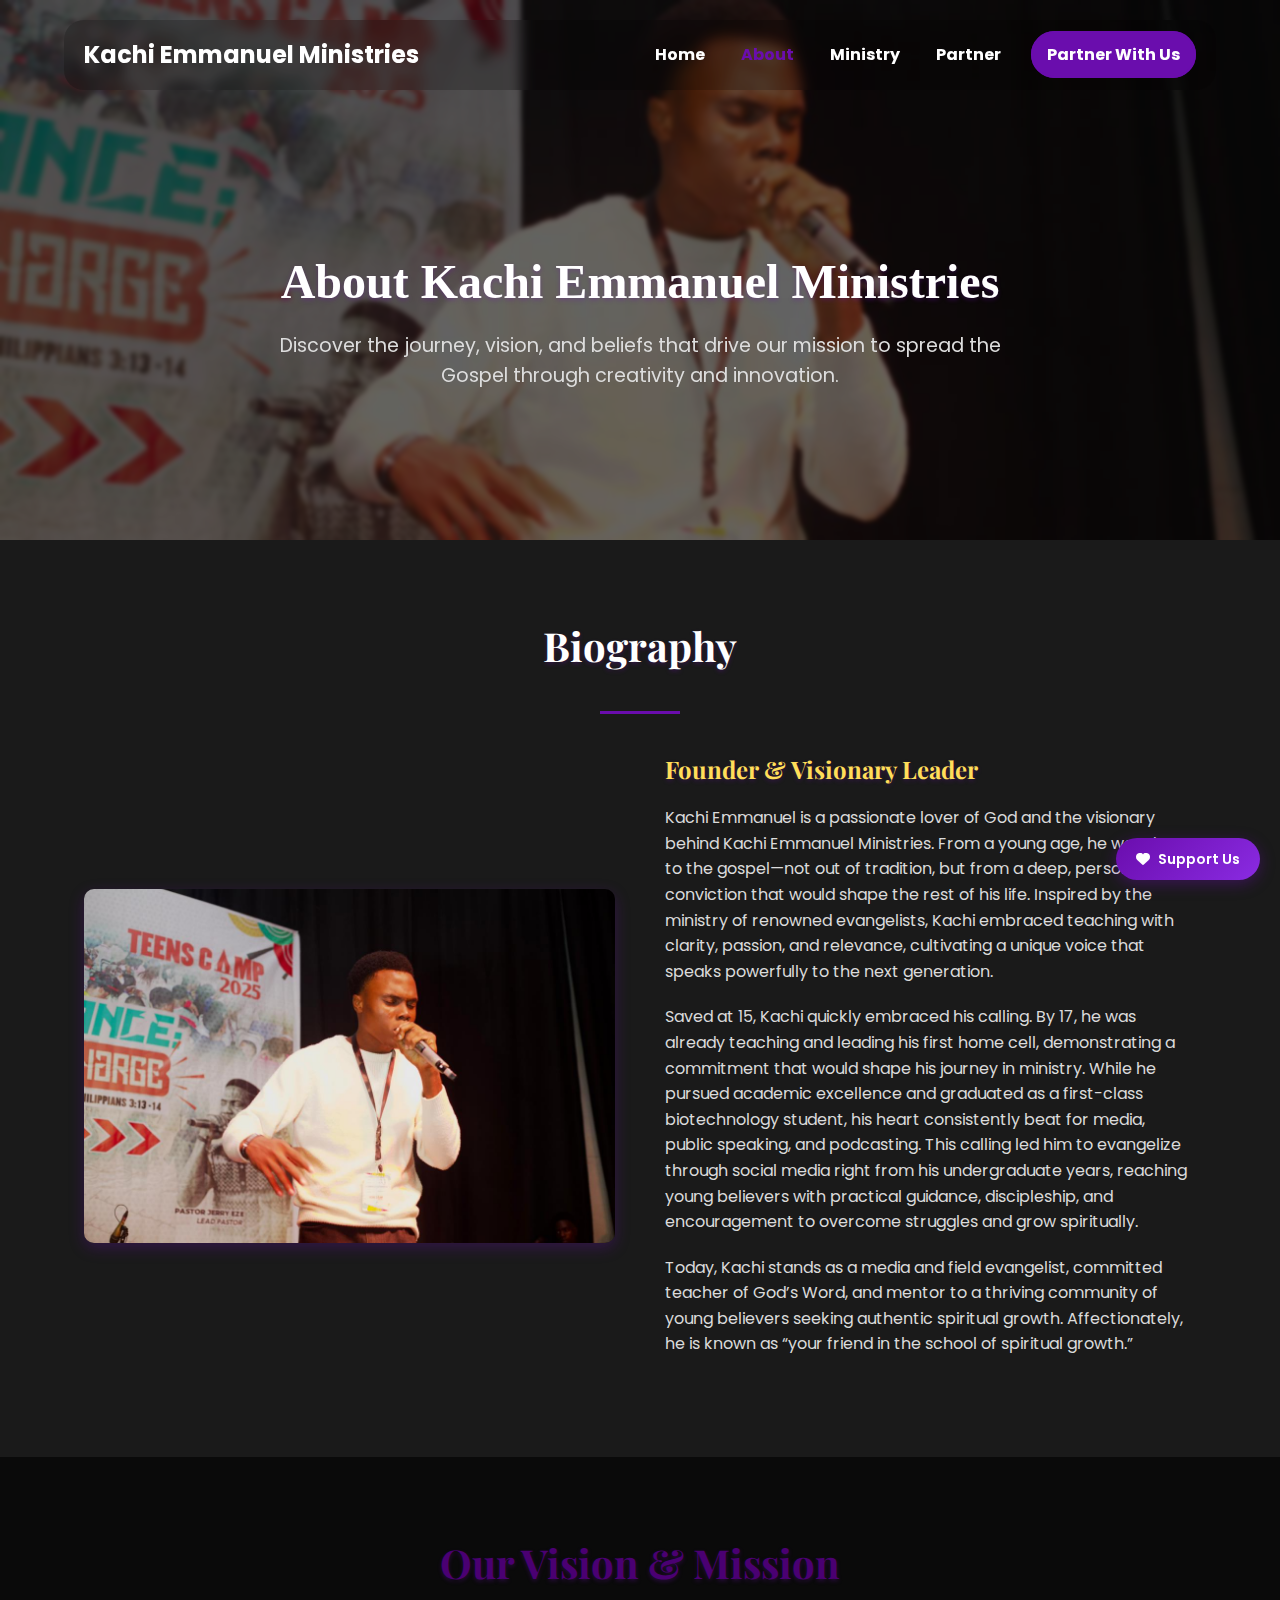
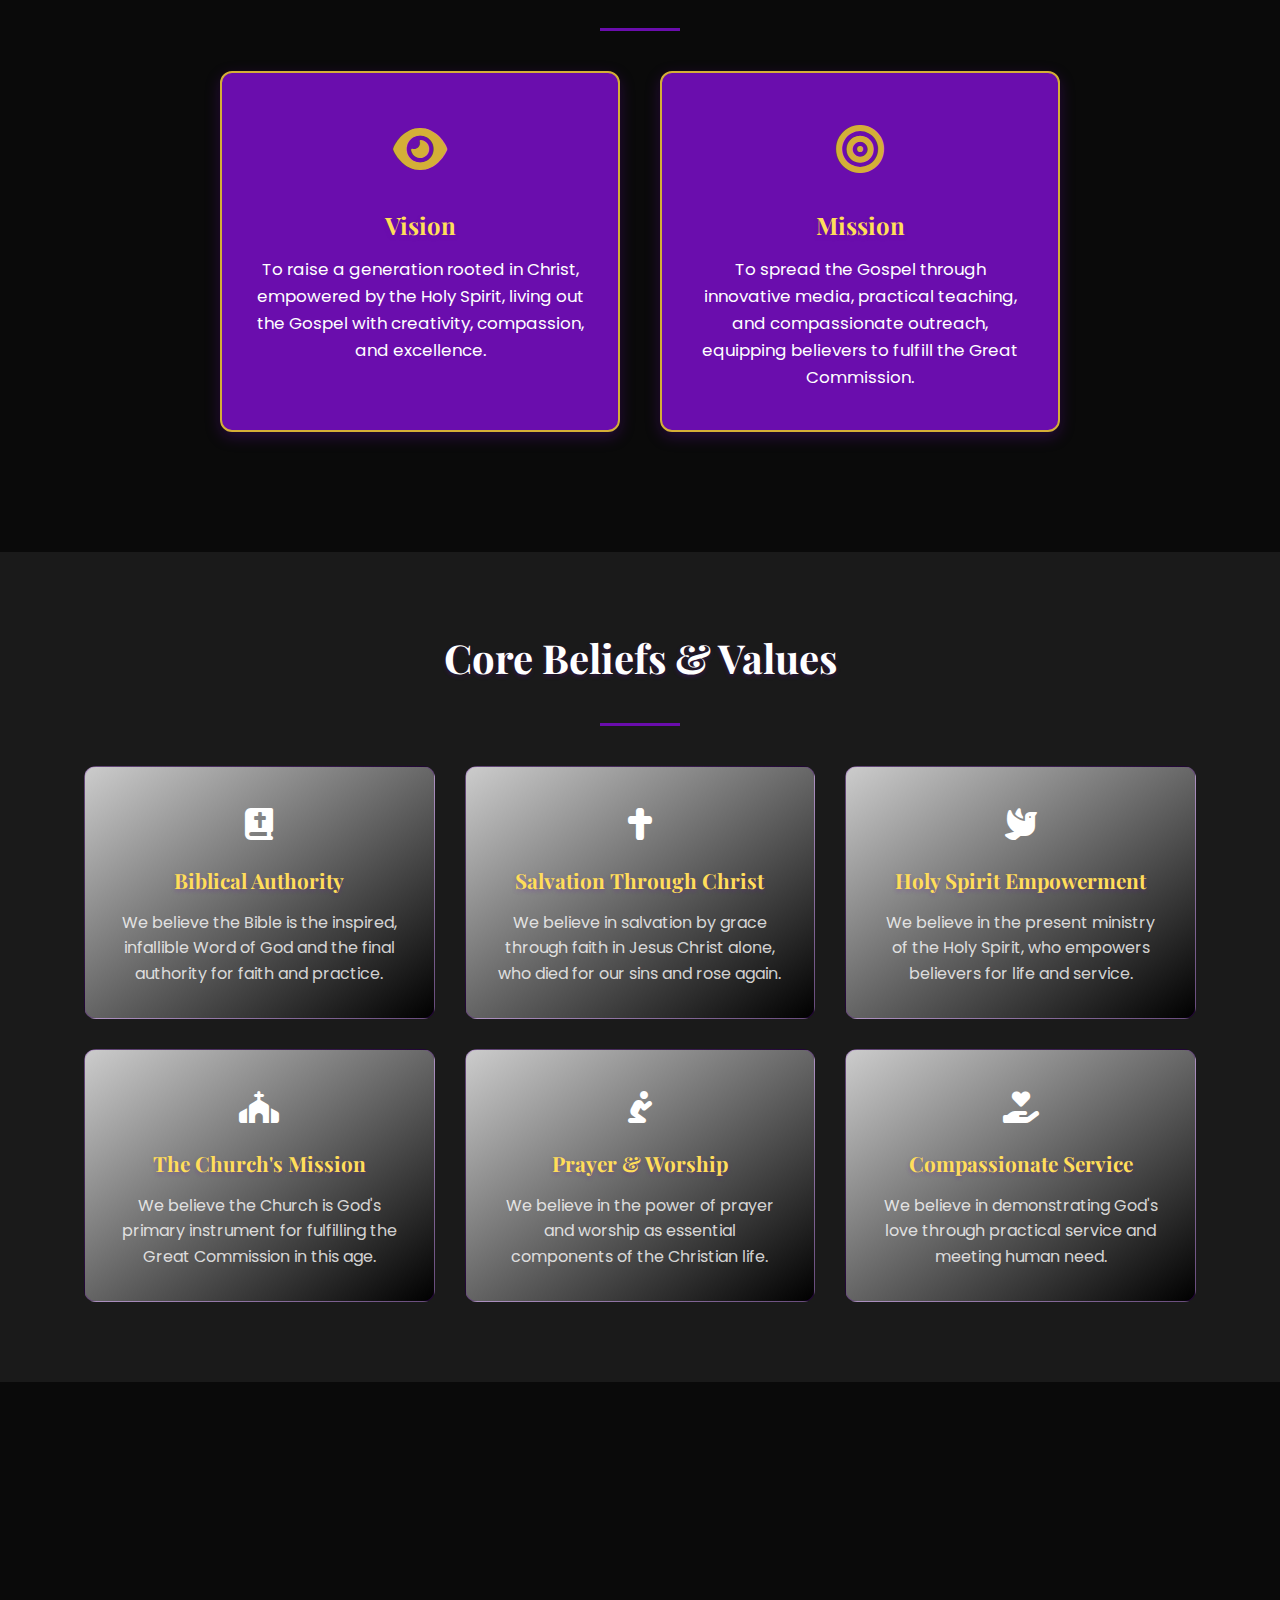
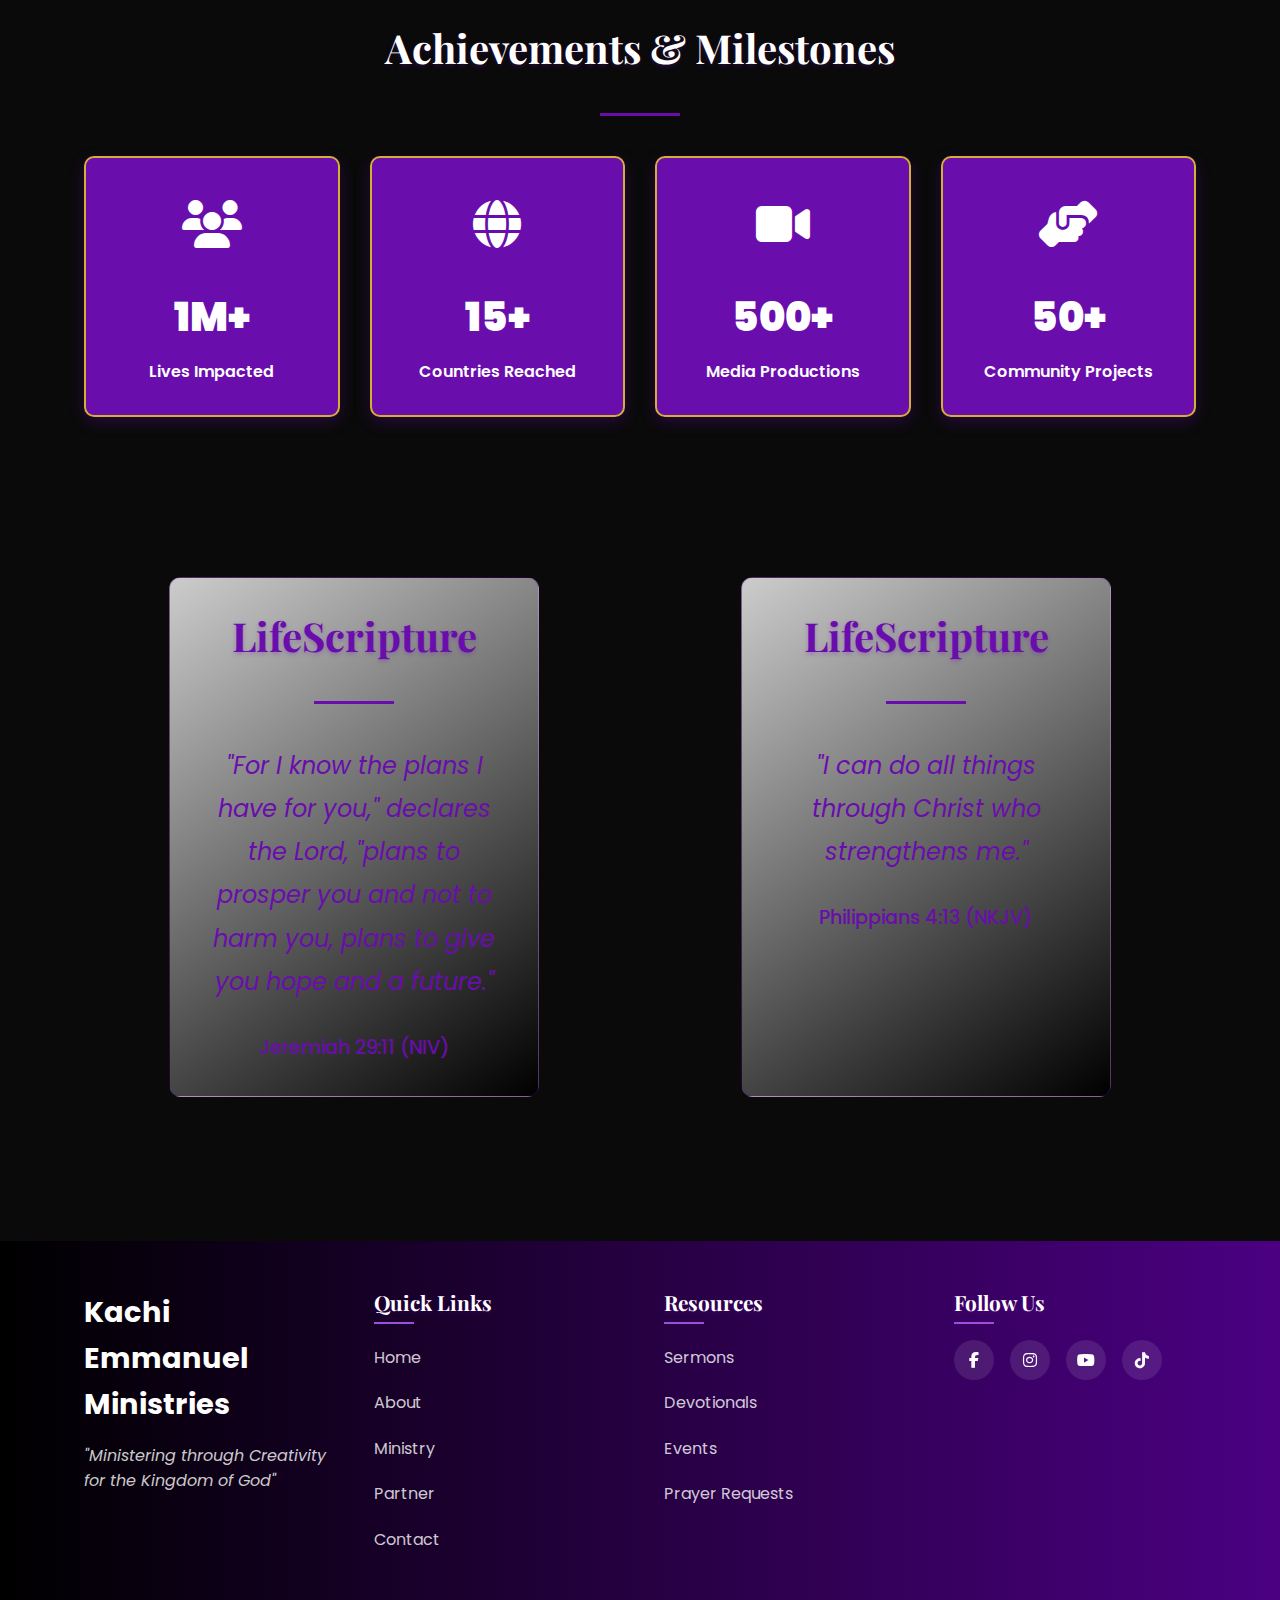
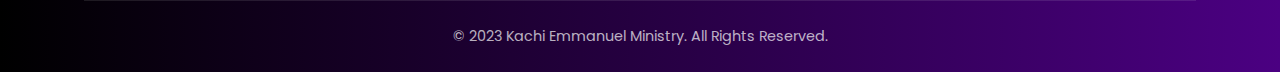
<file: about.html>
<!DOCTYPE html>
<html lang="en">
<head>
    <meta charset="UTF-8">
    <meta name="viewport" content="width=device-width, initial-scale=1.0">
    <title>About - Kachi Emmanuel Ministries | Ministering through Creativity for the Kingdom</title>

    <link rel="stylesheet" href="https://cdnjs.cloudflare.com/ajax/libs/font-awesome/6.4.0/css/all.min.css">
    <link href="https://fonts.googleapis.com/css2?family=Inter:wght@400;500;600;700&family=Poppins:wght@300;400;500;600;700&family=Playfair+Display:wght@400;500;700&display=swap" rel="stylesheet">
    <link rel="stylesheet" href="about.css">
    <link rel="stylesheet" href="footer.css">
    <link rel="stylesheet" href="navbar.css">
    <link rel="stylesheet" href="navbar-animations.css">
    <link rel="stylesheet" href="devotional-popup.css">
    <link rel="stylesheet" href="shared.css">
</head>
<body>
    <!-- Barista Cafe Style Navigation -->
    <div class="km-navbar-wrapper">
        <nav class="km-navbar">
            <div class="container km-container">
                <!-- Brand/Logo -->
                <a href="index.html" class="km-brand">
                    <span>Kachi Emmanuel Ministries</span>
                </a>

                <!-- Desktop Navigation Menu -->
                <div class="km-nav" id="navMenu">
                    <a href="index.html">Home</a>
                    <a href="about.html" class="active">About</a>
                    <a href="ministry.html">Ministry</a>
                    <a href="partner.html">Partner</a>
                    
                    <!-- CTA Button -->
                    <div class="km-cta">
                        <a href="partner.html" class="km-btn">Partner With Us</a>
                    </div>
                </div>

                <!-- Mobile Hamburger Toggle -->
                <button class="km-toggler" id="navToggler" aria-label="Toggle navigation" aria-expanded="false">
                    <span class="km-bar"></span>
                </button>
            </div>
        </nav>
    </div>

    <!-- Hero Section -->
    <section class="hero">
        <div class="hero-content">
            <h1 style="font-weight: bold; font-family: Georgia, 'Times New Roman', Times, serif; margin-top: 135px;">About Kachi Emmanuel Ministries</h1>
            <p>Discover the journey, vision, and beliefs that drive our mission to spread the Gospel through creativity and innovation.</p>
        </div>
    </section>
    
    <style>
    .hero {
      position: relative;
      height: 60vh;
      width: 100%;
      background: url('17.jpg') center/cover no-repeat;
      display: flex;
      align-items: center;
      justify-content: center;
      text-align: center;
      margin-top: 0;
      padding-top: 80px;
    }

    @media (max-width: 768px) {
      .hero {
        padding-top: 180px;
      }
    }

    /* Dark overlay (linen effect using gradient + opacity) */
    .hero::after {
      content: "";
      position: absolute;
      top: 0;
      left: 0;
      width: 100%;
      height: 100%;
      background: rgba(10, 10, 10, 0.6);
      backdrop-filter: blur(2px);
    }

    .hero-content {
      position: relative;
      z-index: 2;
      max-width: 800px;
      padding: 20px;
    }

    .hero h1 {
      font-size: 3rem;
      font-weight: 700;
      margin-bottom: 20px;
      line-height: 1.2;
      color: white;
    }

    .hero p {
      font-size: 1.2rem;
      margin-bottom: 30px;
      color: #ddd;
    }
    </style>
            </div>
        </div>
    </section>

    <!-- Biography Section -->
    <section class="biography">
        <div class="container">
            <div class="section-title">
                <h2 style="color:white;">Biography</h2>
            </div>
            <div class="biography-content">
                <div class="biography-img">
                    <img src="17.jpg" alt="Kachi Emmanuel Ministry Founder">

                </div>
                <div class="biography-text">
                    <h2 style="color:#ffde59">Founder & Visionary Leader</h2>
                    <p>Kachi Emmanuel is a passionate lover of God and the visionary behind Kachi Emmanuel Ministries. From a young age, he was drawn to the gospel—not out of tradition, but from a deep, personal conviction that would shape the rest of his life. Inspired by the ministry of renowned evangelists, Kachi embraced teaching with clarity, passion, and relevance, cultivating a unique voice that speaks powerfully to the next generation.</p>
                    <p>Saved at 15, Kachi quickly embraced his calling. By 17, he was already teaching and leading his first home cell, demonstrating a commitment that would shape his journey in ministry. While he pursued academic excellence and graduated as a first-class biotechnology student, his heart consistently beat for media, public speaking, and podcasting. This calling led him to evangelize through social media right from his undergraduate years, reaching young believers with practical guidance, discipleship, and encouragement to overcome struggles and grow spiritually.</p>
                    <p>Today, Kachi stands as a media  and field evangelist, committed teacher of God’s Word, and mentor to a thriving community of young believers seeking authentic spiritual growth. Affectionately, he is known as “your friend in the school of spiritual growth.”</p>
                </div>
            </div>
        </div>
    </section>

    <!-- Vision & Mission -->
    <section class="vision-mission-section">
        <div class="container">
            <div class="section-title">
                <h2>Our Vision & Mission</h2>
            </div>
            <div class="vision-mission-cards">
                <div class="vm-card">
                    <div class="vm-icon"><i class="fas fa-eye"></i></div>
                    <h3>Vision</h3>
                    <p>To raise a generation rooted in Christ, empowered by the Holy Spirit, living out the Gospel with creativity, compassion, and excellence.</p>
                </div>
                <div class="vm-card">
                    <div class="vm-icon"><i class="fas fa-bullseye"></i></div>
                    <h3>Mission</h3>
                    <p>To spread the Gospel through innovative media, practical teaching, and compassionate outreach, equipping believers to fulfill the Great Commission.</p>
                </div>
            </div>
        </div>
    </section>

    <!-- Core Beliefs -->
    <section class="core-beliefs">
        <div class="container">
            <div class="section-title">
                <h2 style="color: white;">Core Beliefs & Values</h2>
            </div>
            <div class="beliefs-container">
                <div class="belief-card">
                    <div class="belief-icon" style="color: white;"><i class="fas fa-bible"></i></div>
                    <h3>Biblical Authority</h3>
                    <p>We believe the Bible is the inspired, infallible Word of God and the final authority for faith and practice.</p>
                </div>
                <div class="belief-card">
                    <div class="belief-icon" style="color: white;"><i class="fas fa-cross"></i></div>
                    <h3>Salvation Through Christ</h3>
                    <p>We believe in salvation by grace through faith in Jesus Christ alone, who died for our sins and rose again.</p>
                </div>
                <div class="belief-card">
                    <div class="belief-icon" style="color: white;"><i class="fas fa-dove"></i></div>
                    <h3>Holy Spirit Empowerment</h3>
                    <p>We believe in the present ministry of the Holy Spirit, who empowers believers for life and service.</p>
                </div>
                <div class="belief-card">
                    <div class="belief-icon" style="color: white;"><i class="fas fa-church"></i></div>
                    <h3>The Church's Mission</h3>
                    <p>We believe the Church is God's primary instrument for fulfilling the Great Commission in this age.</p>
                </div>
                <div class="belief-card">
                    <div class="belief-icon" style="color: white;"><i class="fas fa-pray"></i></div>
                    <h3>Prayer & Worship</h3>
                    <p>We believe in the power of prayer and worship as essential components of the Christian life.</p>
                </div>
                <div class="belief-card">
                    <div class="belief-icon" style="color: white;"><i class="fas fa-hand-holding-heart"></i></div>
                    <h3>Compassionate Service</h3>
                    <p>We believe in demonstrating God's love through practical service and meeting human need.</p>
                </div>
            </div>
        </div>
    </section>

    <section>
        <div class="container">

        </div>
    </section>

    <!-- Achievements -->
    <section class="achievements">
        <div class="container">
            <div class="section-title">
                <h2 style="color: white;">Achievements & Milestones</h2>
            </div>
            <div class="achievements-grid">
                <div class="achievement-card">
                    <div class="achievement-icon">
                        <i class="fas fa-users"></i>
                    </div>
                    <div class="achievement-number">1M+</div>
                    <div class="achievement-text">Lives Impacted</div>
                </div>
                <div class="achievement-card">
                    <div class="achievement-icon">
                        <i class="fas fa-globe"></i>
                    </div>
                    <div class="achievement-number">15+</div>
                    <div style="color: white;" class="achievement-text">Countries Reached</div>
                </div>
                <div class="achievement-card">
                    <div class="achievement-icon">
                        <i class="fas fa-video"></i>
                    </div>
                    <div class="achievement-number">500+</div>
                    <div style="color: white;" class="achievement-text">Media Productions</div>
                </div>
                <div class="achievement-card">
                    <div class="achievement-icon">
                        <i class="fas fa-hands-helping"></i>
                    </div>
                    <div class="achievement-number">50+</div>
                    <div style="color: white;" class="achievement-text">Community Projects</div>
                </div>
            </div>
        </div>
    </section>


    <!-- Scripture Section -->
    <section class="scripture">
        <div class="container">
            <div class="scripture-cards">
                <div class="scripture-card">
                    <div class="section-title">
                        <h2>LifeScripture</h2>
                    </div>
                    <p class="scripture-text">"For I know the plans I have for you," declares the Lord, "plans to prosper you and not to harm you, plans to give you hope and a future."</p>
                    <p class="scripture-reference">Jeremiah 29:11 (NIV)</p>
                </div>
                <div class="scripture-card">
                    <div class="section-title">
                        <h2>LifeScripture</h2>
                    </div>
                    <p class="scripture-text">"I can do all things through Christ who strengthens me."</p>
                    <p class="scripture-reference">Philippians 4:13 (NKJV)</p>
                </div>
            </div>
        </div>
    </section>

    <!-- Exit Intent Donation Popup -->
    <div id="donationPopup" class="donation-popup">
        <div class="popup-content">
            <span class="close-popup">&times;</span>
            <h3>Before You Go...</h3>
            <p>Would you consider supporting our ministry with a donation?</p>
            <div class="popup-buttons">
                <a href="partner.html" class="btn btn-popup" style="color: white;">Donate Now</a>
                <button class="btn btn-popup-secondary" style="color: white;">Not Now</button>
            </div>
        </div>
    </div>

    <style>
      .donation-popup {
        display: none;
        position: fixed;
        top: 0;
        left: 0;
        width: 100%;
        height: 100%;
        background: rgba(0,0,0,0.7);
        z-index: 2000;
        align-items: center;
        justify-content: center;
        opacity: 0;
        transition: opacity 0.3s ease;
      }
      
      .donation-popup.show {
        opacity: 1;
      }
      
      .popup-content {
        background: white;
        padding: 30px;
        border-radius: 10px;
        max-width: 400px;
        text-align: center;
        position: relative;
        transform: translateY(20px);
        transition: transform 0.3s ease;
      }
      
      .donation-popup.show .popup-content {
        transform: translateY(0);
      }
      
      .close-popup {
        position: absolute;
        top: 10px;
        right: 15px;
        font-size: 24px;
        cursor: pointer;
      }
      
      .popup-buttons {
        display: flex;
        gap: 15px;
        margin-top: 20px;
        justify-content: center;
      }
      
      .btn-popup {
        background: linear-gradient(135deg, #6a0dad, #8a2be2);
        padding: 10px 20px;
        border-radius: 5px;
        text-decoration: none;
      }
      
      .btn-popup-secondary {
        background: #f0f0f0;
        padding: 10px 20px;
        border-radius: 5px;
        border: none;
        cursor: pointer;
      }
    </style>

    <script>
      let mouseY = 0;
      
      document.addEventListener('mousemove', function(e) {
        mouseY = e.clientY;
      });
      
      // Exit intent detection
      document.addEventListener('mouseout', function(e) {
        if (e.clientY < 50 && mouseY > 50) { // Moving towards top of window
          // Check if popup was shown recently
          if (!localStorage.getItem('popupShown') || 
              (Date.now() - localStorage.getItem('popupShown')) > 86400000) { // 24 hours
            showDonationPopup();
            localStorage.setItem('popupShown', Date.now());
          }
        }
      });
      
      // Close popup handlers
      document.querySelector('.close-popup').addEventListener('click', hideDonationPopup);
      document.querySelector('.btn-popup-secondary').addEventListener('click', hideDonationPopup);
      
      function showDonationPopup() {
        const popup = document.getElementById('donationPopup');
        popup.style.display = 'flex';
        setTimeout(() => popup.classList.add('show'), 10);
      }
      
      function hideDonationPopup() {
        const popup = document.getElementById('donationPopup');
        popup.classList.remove('show');
        setTimeout(() => popup.style.display = 'none', 300);
      }
    </script>

    <script>
      // Mobile Menu Toggle
      const hamburger = document.getElementById('mobile-menu');
      const mobileNav = document.getElementById('mobile-nav');
      
      hamburger.addEventListener('click', function() {
        mobileNav.classList.toggle('hidden');
        mobileNav.classList.toggle('active');
        this.classList.toggle('open');
      });
      
      // Close mobile menu when clicking a link
      document.querySelectorAll('.mobile-nav-link').forEach(link => {
        link.addEventListener('click', () => {
          mobileNav.classList.add('hidden');
          mobileNav.classList.remove('active');
          hamburger.classList.remove('open');
        });
      });
    </script>

    <!-- Footer -->
    <footer>
        <div class="container">
            <div class="footer-content">
                <div class="footer-about">
                    <div class="footer-logo">Kachi Emmanuel Ministries</div>

                    <p class="footer-quote">"Ministering through Creativity for the Kingdom of God"</p>
                </div>
                <div class="footer-links">
                    <h4>Quick Links</h4>
                    <ul>
                        <li><a href="index.html">Home</a></li>
                        <li><a href="about.html">About</a></li>
                        <li><a href="ministry.html">Ministry</a></li>
                        <li><a href="partner.html">Partner</a></li>
                        <li><a href="index.html#contact">Contact</a></li>
                    </ul>
                </div>
                <div class="footer-links">
                    <h4>Resources</h4>
                    <ul>
                        <li><a href="devotionals.html">Sermons</a></li>
                        <li><a href="devotionals.html">Devotionals</a></li>
                        <li><a href="ministry.html">Events</a></li>
                        <li><a href="index.html#contact">Prayer Requests</a></li>
                    </ul>
                </div>
                <div class="footer-links">
                    <h4>Follow Us</h4>
                    <div class="social-links">
                        <a target="_blank" href="https://www.facebook.com/share/1FgQffzLr6/?mibextid=wwXIfr" class="social-link"><i class="fab fa-facebook-f"></i></a>
                        <a target="_blank" href="https://www.instagram.com/thebelieversperspective_?igsh=MTV0czVrMmRtZmpnNQ%3D%3D&utm_source=qr" class="social-link"><i class="fab fa-instagram"></i></a>
                        <a target="_blank" href="https://youtube.com/@kachiemmanuelministries?si=6v0vK6vX9GMjh8D7" class="social-link"><i class="fab fa-youtube"></i></a>
                        <a target="_blank" href="https://www.tiktok.com/@thebelieversperspective?_t=ZS-90d0KigCOSW&_r=1" class="social-link"><i class="fab fa-tiktok"></i></a>
                    </div>
                </div>
            </div>
            <div class="copyright">
                <p>&copy; 2023 Kachi Emmanuel Ministry. All Rights Reserved.</p>

            </div>
        </div>
    </footer>

    <!-- Sticky Donate Button -->
    <a href='partner.html' class='donate-btn'><i class='fas fa-heart'></i> Support Us</a>

    <script>
      // Barista Cafe Style Navigation Toggle
      const navToggler = document.getElementById('navToggler');
      const navMenu = document.getElementById('navMenu');
      
      if (navToggler && navMenu) {
        navToggler.addEventListener('click', function(e) {
          e.preventDefault();
          e.stopPropagation();
          const isExpanded = this.getAttribute('aria-expanded') === 'true';
          this.setAttribute('aria-expanded', !isExpanded);
          navMenu.classList.toggle('show');
          console.log('Menu toggled, show class:', navMenu.classList.contains('show'));
        });
        
        // Close menu when clicking a link
        document.querySelectorAll('.km-nav a').forEach(link => {
          link.addEventListener('click', () => {
            navMenu.classList.remove('show');
            navToggler.setAttribute('aria-expanded', 'false');
          });
        });
        
        // Close menu when clicking outside
        document.addEventListener('click', function(e) {
          if (!navMenu.contains(e.target) && !navToggler.contains(e.target)) {
            navMenu.classList.remove('show');
            navToggler.setAttribute('aria-expanded', 'false');
          }
        });
      }
    </script>

    <script src="about.js"></script>
    <!-- Devotional Side Popup -->
    <div id="devotionalPopup" class="devotional-popup">
        <div class="devotional-popup-content">
            <span class="devotional-close" onclick="document.getElementById('devotionalPopup').style.display='none'">&times;</span>
            <div class="devotional-popup-text" onclick="window.location.href='devotionals.html'">
                <i class="fas fa-book-open"></i>
                <span style="font-size:0.97rem;">Todays Devotional</span>
            </div>
        </div>
    </div>
    <script>
      function showDevotionalPopup() {
        var popup = document.getElementById('devotionalPopup');
        popup.style.display = 'block';
      }
      function hideDevotionalPopup() {
        var popup = document.getElementById('devotionalPopup');
        popup.style.display = 'none';
      }
      window.addEventListener('DOMContentLoaded', function() {
        setInterval(function() {
          showDevotionalPopup();
        }, 10000);
      });
      document.querySelector('.devotional-close').onclick = hideDevotionalPopup;
      document.querySelector('.devotional-popup-text').onclick = function() {
        window.location.href = 'devotionals.html';
      };
    </script>

</body>
</html>
</file>
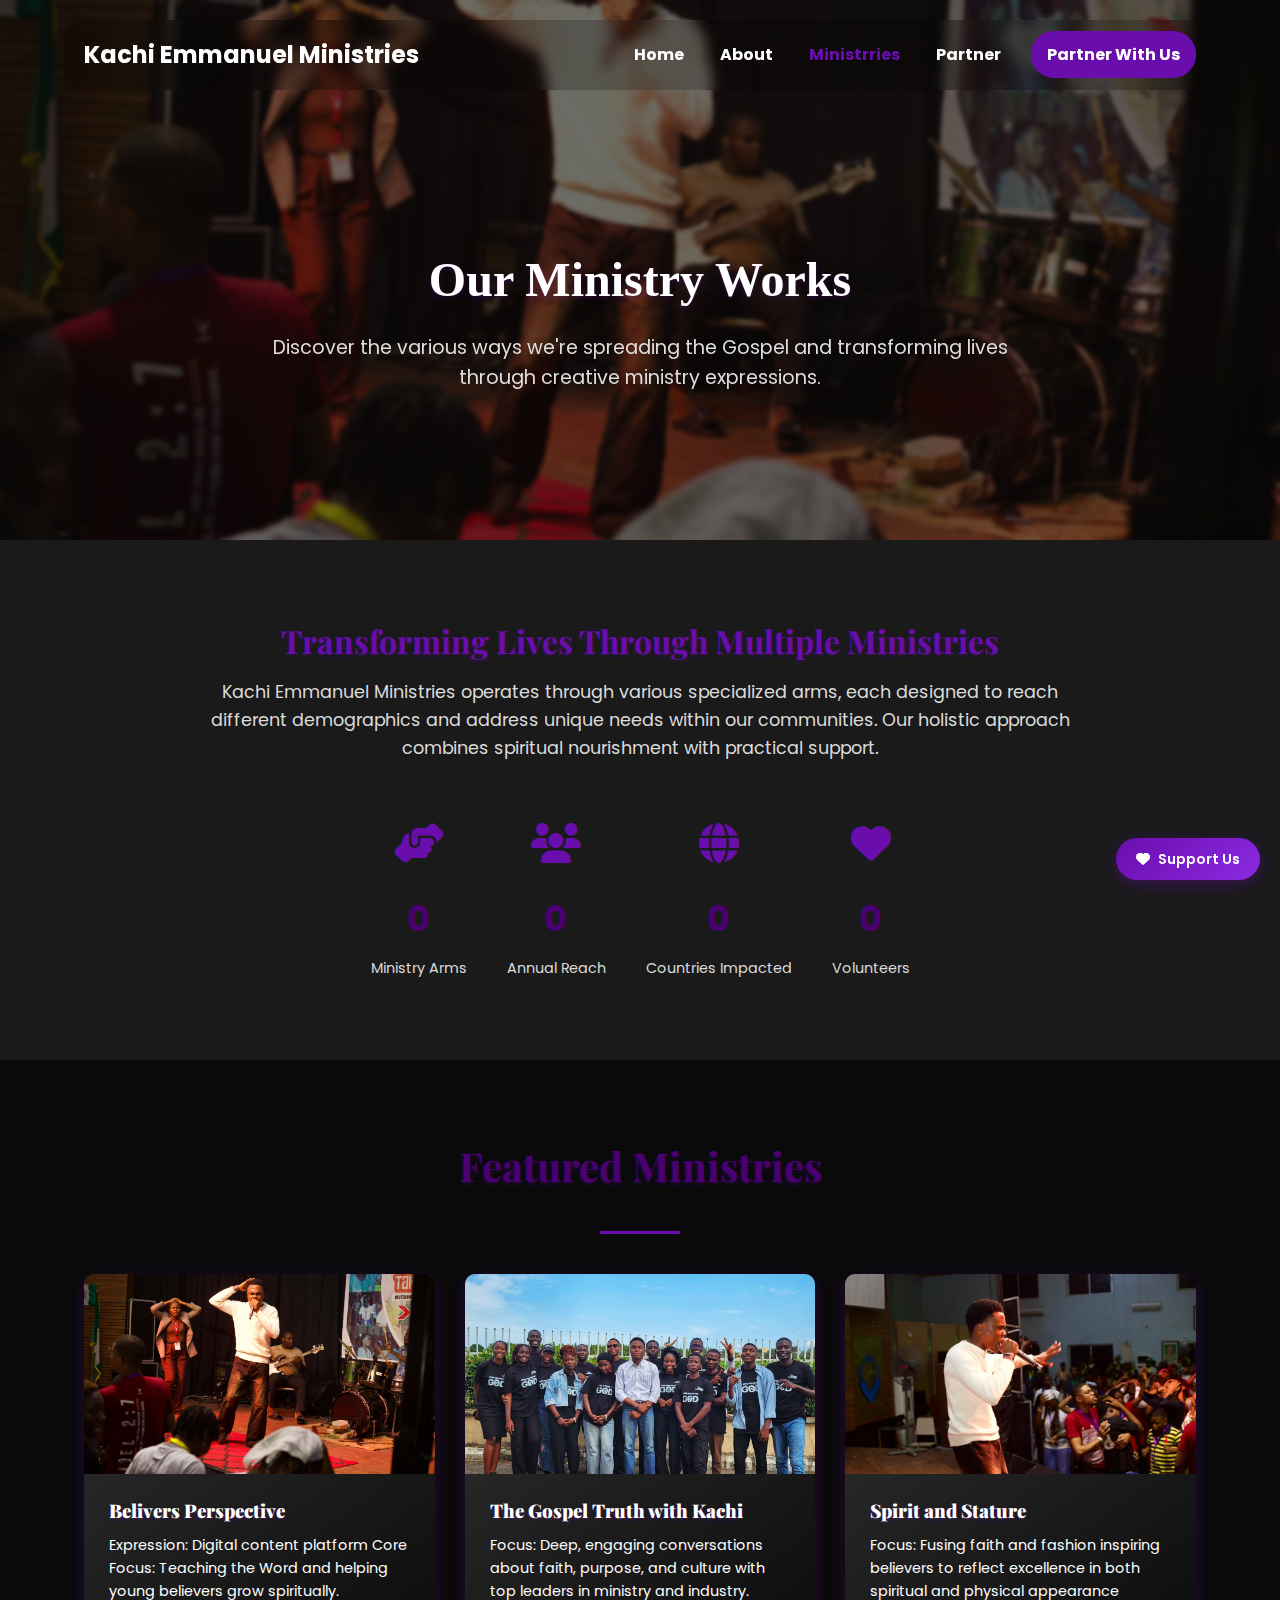
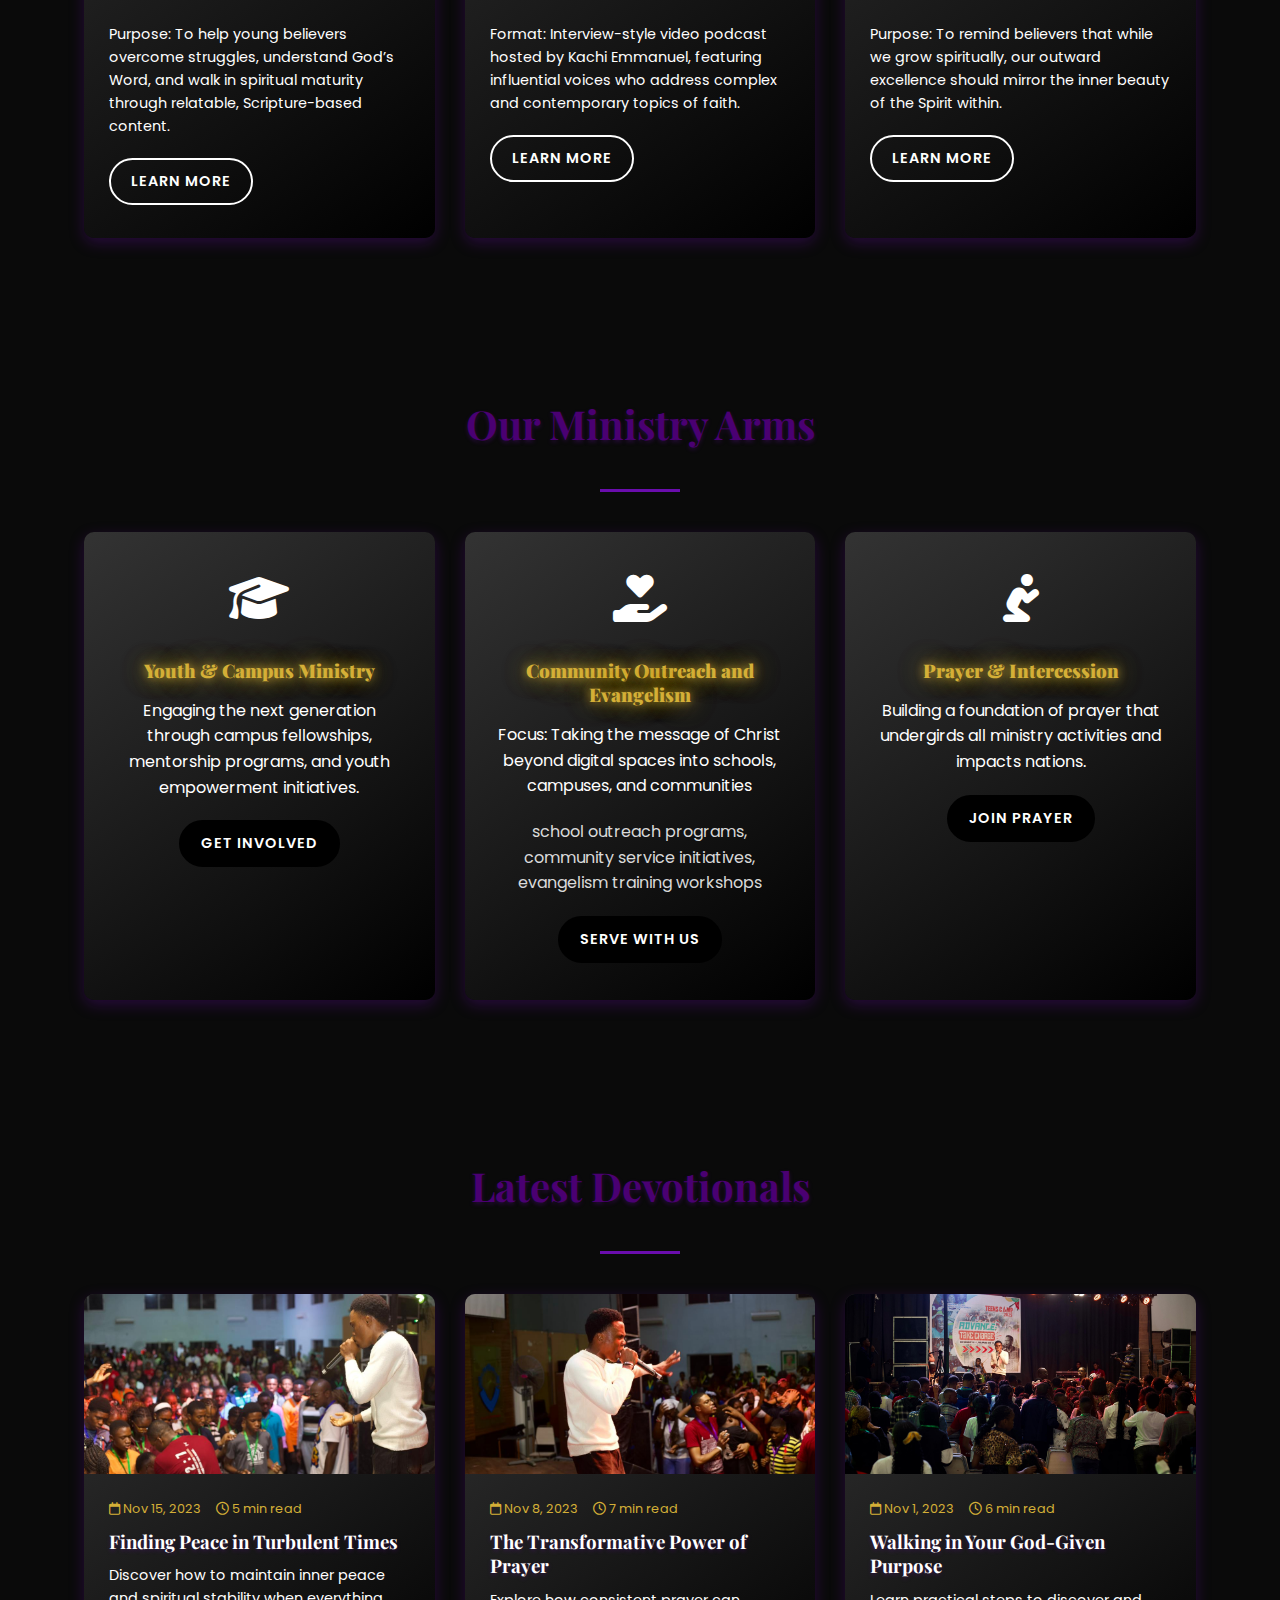
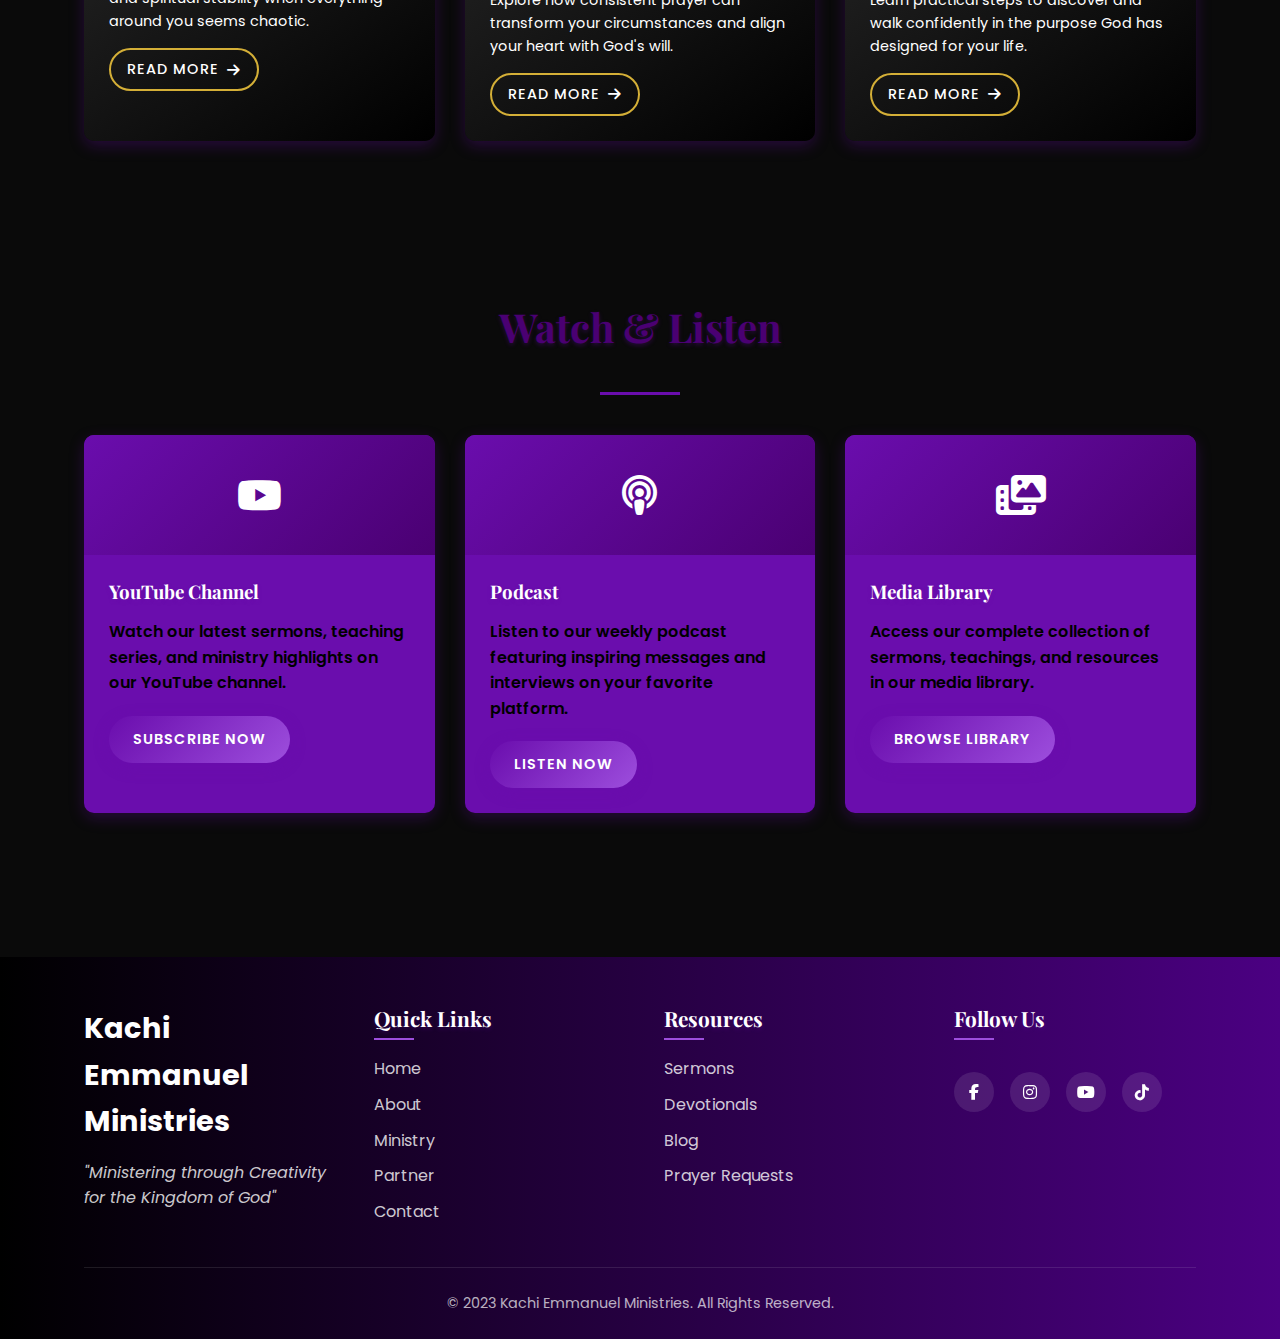
<file: ministry.html>
<!DOCTYPE html>
<html lang="en">
<head>
    <meta charset="UTF-8">
    <meta name="viewport" content="width=device-width, initial-scale=1.0">
    <title>Ministry - Kachi Emmanuel Ministries | Our Works & Outreach</title>

    <link rel="stylesheet" href="https://cdnjs.cloudflare.com/ajax/libs/font-awesome/6.4.0/css/all.min.css">
    <link href="https://fonts.googleapis.com/css2?family=Inter:wght@400;500;600;700&family=Poppins:wght@300;400;500;600;700&family=Playfair+Display:wght@400;500;700&display=swap" rel="stylesheet">
    <link rel="stylesheet" href="ministry.css">
    <link rel="stylesheet" href="footer.css">
    <link rel="stylesheet" href="navbar.css">
    <link rel="stylesheet" href="navbar-animations.css">
    <link rel="stylesheet" href="devotional-popup.css">
    <link rel="stylesheet" href="shared.css">
</head>
<body>
    <!-- Barista Cafe Style Navigation -->
    <div class="km-navbar-wrapper">
        <nav class="km-navbar">
            <div class="container km-container">
                <!-- Brand/Logo -->
                <a href="index.html" class="km-brand">
                    <span>Kachi Emmanuel Ministries</span>
                </a>

                <!-- Desktop Navigation Menu -->
                <div class="km-nav" id="navMenu">
                    <a href="index.html">Home</a>
                    <a href="about.html">About</a>
                    <a href="ministry.html" class="active">Ministrries</a>
                    <a href="partner.html">Partner</a>
                    
                    <!-- CTA Button -->
                    <div class="km-cta">
                        <a href="partner.html" class="km-btn">Partner With Us</a>
                    </div>
                </div>

                <!-- Mobile Hamburger Toggle -->
                <button class="km-toggler" id="navToggler" aria-label="Toggle navigation" aria-expanded="false">
                    <span class="km-bar"></span>
                </button>
            </div>
        </nav>
    </div>

    <!-- Hero Section -->
    <section class="hero">
        <div class="hero-content">
            <h1 style="margin-bottom: 1.5rem; font-weight: bold; font-family: Georgia, 'Times New Roman', Times, serif; margin-top: 135px">Our Ministry Works</h1>
            <p>Discover the various ways we're spreading the Gospel and transforming lives through creative ministry expressions.</p>
        </div>
    </section>
    
    <style>
    .hero {
      position: relative;
      height: 60vh;
      width: 100%;
      background: url('18.jpg') center/cover no-repeat;
      display: flex;
      align-items: center;
      justify-content: center;
      text-align: center;
      margin-top: 0;
      padding-top: 80px;
    }

    @media (max-width: 768px) {
      .hero {
        padding-top: 150px;
      }
    }

    /* Dark overlay (linen effect using gradient + opacity) */
    .hero::after {
      content: "";
      position: absolute;
      top: 0;
      left: 0;
      width: 100%;
      height: 100%;
      background: rgba(10, 10, 10, 0.6);
      backdrop-filter: blur(2px);
    }

    .hero-content {
      position: relative;
      z-index: 2;
      max-width: 800px;
      padding: 20px;
    }

    .hero h1 {
      font-size: 3rem;
      font-weight: 700;
      margin-bottom: 20px;
      line-height: 1.2;
      color: white;
    }

    .hero p {
      font-size: 1.2rem;
      margin-bottom: 30px;
      color: #ddd;
    }
    </style>
            </div>
        </div>
    </section>

    <!-- Ministry Overview -->
    <section class="ministry-overview">
        <div class="container">
            <div class="overview-content">
                <h1 styles="font-size: 2rem; color: white;">Transforming Lives Through Multiple Ministries</h1>
                <p>Kachi Emmanuel Ministries operates through various specialized arms, each designed to reach different demographics and address unique needs within our communities. Our holistic approach combines spiritual nourishment with practical support.</p>
                
                <div class="ministry-stats">
                    <div class="ministry-stat">
                        <div class="stat-icon">
                            <i class="fas fa-hands-helping"></i>
                        </div>
                        <div class="stat-number">7</div>
                        <div class="stat-text">Ministry Arms</div>
                    </div>
                    <div class="ministry-stat">
                        <div class="stat-icon">
                            <i class="fas fa-users"></i>
                        </div>
                        <div class="stat-number">50K+</div>
                        <div class="stat-text">Annual Reach</div>
                    </div>
                    <div class="ministry-stat">
                        <div class="stat-icon">
                            <i class="fas fa-globe"></i>
                        </div>
                        <div class="stat-number">15+</div>
                        <div class="stat-text">Countries Impacted</div>
                    </div>
                    <div class="ministry-stat">
                        <div class="stat-icon">
                            <i class="fas fa-heart"></i>
                        </div>
                        <div class="stat-number">200+</div>
                        <div class="stat-text">Volunteers</div>
                    </div>
                </div>
            </div>
        </div>
    </section>

    <!-- Teaching Series -->
    <section class="teaching-series">
        <div class="container">
            <div class="section-title">
                <h2>Featured Ministries</h2>
            </div>
            <div class="series-grid">
                <div class="series-card">
                    <div class="series-img">
                        <img src="18.jpg" alt="Faith in Action">
                    </div>
                    <div class="series-content">
                        <h3>Belivers Perspective</h3>
                        <p>Expression: Digital content platform Core Focus: Teaching the Word and helping young believers grow spiritually.</p>
                        <p>Purpose: To help young believers overcome struggles, understand God’s Word, and walk in spiritual maturity through relatable, Scripture-based content.</p>
                        <a href="https://www.instagram.com/thebelieversperspective_?igsh=MTV0czVrMmRtZmpnNQ%3D%3D&utm_source=qr" class="btn btn-outline" style="color: white;">Learn More</a>
                    </div>
                </div>
                
                <div class="series-card">
                    <div class="series-img">
                        <img src="10.jpg" alt="Kingdom Living">
                    </div>
                    <div class="series-content">
                        <h3>The Gospel Truth with Kachi</h3>
                        <p>Focus: Deep, engaging conversations about faith, purpose, and culture with top leaders in ministry and industry.</p>
                        <p>Format: Interview-style video podcast hosted by Kachi Emmanuel, featuring influential voices who address complex and contemporary topics of faith.</p>
                        <p></p>
                        <a href="about.html" class="btn btn-outline" style="color: white;">Learn More</a>
                    </div>
                </div>
                
                <div class="series-card">
                    <div class="series-img">
                        <img src="15.jpg" alt="Purpose Driven Life">
                    </div>
                    <div class="series-content">
                        <h3>Spirit and Stature</h3>
                        <p>Focus: Fusing faith and fashion  inspiring believers to reflect excellence in both spiritual and physical appearance</p>
                        <p>Purpose: To remind believers that while we grow spiritually, our outward excellence should mirror the inner beauty of the Spirit within. </p>
                        <a href="about.html" class="btn btn-outline" style="color: white;">Learn More</a>
                    </div>
                </div>
            </div>
        </div>
    </section>

    <!-- Additional Ministries -->
    <section class="additional-ministries">
        <div class="container">
            <div class="section-title">
                <h2>Our Ministry Arms</h2>
            </div>
            <div class="ministries-grid">
                <div class="ministry-card">
                    <div class="ministry-icon">
                        <i class="fas fa-graduation-cap"></i>
                    </div>
                    <h3>Youth & Campus Ministry</h3>
                    <p>Engaging the next generation through campus fellowships, mentorship programs, and youth empowerment initiatives.</p>
                    <a href="partner.html" class="btn btn-outline" style="color: white;">Get Involved</a>
                </div>
                
                <div class="ministry-card">
                    <div class="ministry-icon">
                        <i class="fas fa-hand-holding-heart"></i>
                    </div>
                    <h3>Community Outreach and Evangelism</h3>
                    <p>Focus: Taking the message of Christ beyond digital spaces into schools, campuses, and communities</p>
                    <p style="text-align: center;"><ul>school outreach programs, community service initiatives, evangelism training workshops</ul></p>
                    <a href="partner.html" class="btn btn-outline" style="color: white;">Serve With Us</a>
                </div>  
                <div class="ministry-card">
                    <div class="ministry-icon">
                        <i class="fas fa-pray"></i>
                    </div>
                    <h3>Prayer & Intercession</h3>
                    <p>Building a foundation of prayer that undergirds all ministry activities and impacts nations.</p>
                    <a href="partner.html" class="btn btn-outline" style="color: white;">Join Prayer</a>
                </div>
            </div>
        </div>
    </section>

    <!-- Blog/Devotional Section -->
    <section class="blog-section">
        <div class="container">
            <div class="section-title">
                <h2>Latest Devotionals</h2>
            </div>
            <div class="blog-grid">
                <div class="blog-card">
                    <div class="blog-img">
                        <img src="13.jpg" alt="Finding Peace">
                    </div>
                    <div class="blog-content">
                        <div class="blog-meta">
                            <span><i class="far fa-calendar"></i> Nov 15, 2023</span>
                            <span><i class="far fa-clock"></i> 5 min read</span>
                        </div>
                        <h3>Finding Peace in Turbulent Times</h3>
                        <p>Discover how to maintain inner peace and spiritual stability when everything around you seems chaotic.</p>
                        <a href="devotionals.html" class="blog-link btn btn-outline" style="color: white;">Read More <i class="fas fa-arrow-right"></i></a>
                    </div>
                </div>
                
                <div class="blog-card">
                    <div class="blog-img">
                        <img src="15.jpg" alt="Power of Prayer">
                    </div>
                    <div class="blog-content">
                        <div class="blog-meta">
                            <span><i class="far fa-calendar"></i> Nov 8, 2023</span>
                            <span><i class="far fa-clock"></i> 7 min read</span>
                        </div>
                        <h3>The Transformative Power of Prayer</h3>
                        <p>Explore how consistent prayer can transform your circumstances and align your heart with God's will.</p>
                        <a href="devotionals.html" class="blog-link btn btn-outline" style="color: white;">Read More <i class="fas fa-arrow-right"></i></a>
                    </div>
                </div>
                
                <div class="blog-card">
                    <div class="blog-img">
                        <img src="20.jpg" alt="Walking in Purpose">
                    </div>
                    <div class="blog-content">
                        <div class="blog-meta">
                            <span><i class="far fa-calendar"></i> Nov 1, 2023</span>
                            <span><i class="far fa-clock"></i> 6 min read</span>
                        </div>
                        <h3>Walking in Your God-Given Purpose</h3>
                        <p>Learn practical steps to discover and walk confidently in the purpose God has designed for your life.</p>
                        <a href="devotionals.html" class="blog-link btn btn-outline" style="color: white;">Read More <i class="fas fa-arrow-right"></i></a>
                    </div>
                </div>
            </div>
        </div>
    </section>

    <!-- Media Section -->
    <section class="media-section">
        <div class="container">
            <div class="section-title">
                <h2>Watch & Listen</h2>
            </div>
            <div class="media-container">
                <div class="media-card">
                    <div class="media-placeholder">
                        <i class="fab fa-youtube"></i>
                    </div>
                    <div class="media-content">
                        <h3>YouTube Channel</h3>
                        <p>Watch our latest sermons, teaching series, and ministry highlights on our YouTube channel.</p>
                        <a href="https://www.youtube.com/@kachiemmanuel" class="btn btn-primary" style="color: white;">Subscribe Now</a>
                    </div>
                </div>
                
                <div class="media-card">
                    <div class="media-placeholder">
                        <i class="fas fa-podcast"></i>
                    </div>
                    <div class="media-content">
                        <h3>Podcast</h3>
                        <p>Listen to our weekly podcast featuring inspiring messages and interviews on your favorite platform.</p>
                        <a href="https://www.youtube.com/@kachiemmanuel" class="btn btn-primary" style="color: white;">Listen Now</a>
                    </div>
                </div>
                
                <div class="media-card">
                    <div class="media-placeholder">
                        <i class="fas fa-photo-video"></i>
                    </div>
                    <div class="media-content">
                        <h3>Media Library</h3>
                        <p>Access our complete collection of sermons, teachings, and resources in our media library.</p>
                        <a href="devotionals.html" class="btn btn-primary" style="color: white;">Browse Library</a>
                    </div>
                </div>
            </div>
        </div>
    </section>

    <!-- Footer -->
    <footer>
        <div class="container">
            <div class="footer-content">
                <div class="footer-about">
                    <div class="footer-logo">Kachi Emmanuel Ministries</div>

                    <p class="footer-quote">"Ministering through Creativity for the Kingdom of God"</p>
                </div>
                <div class="footer-links">
                    <h4>Quick Links</h4>
                    <ul>
                        <li><a href="index.html">Home</a></li>
                        <li><a href="about.html">About</a></li>
                        <li><a href="ministry.html">Ministry</a></li>
                        <li><a href="partner.html">Partner</a></li>
                        <li><a href="contact.html">Contact</a></li>
                    </ul>
                </div>
                <div class="footer-links">
                    <h4>Resources</h4>
                    <ul>
                        <li><a href="devotionals.html">Sermons</a></li>
                        <li><a href="devotional.html">Devotionals</a></li>
                        <li><a href="devotionals.html">Blog</a></li>
                        <li><a href="index.html#contact">Prayer Requests</a></li>
                    </ul>
                </div>
                <div class="footer-links">
                    <h4>Follow Us</h4>
                    <div class="social-links">
                        <a target="_blank" href="https://www.facebook.com/share/1FgQffzLr6/?mibextid=wwXIfr" class="social-link"><i class="fab fa-facebook-f"></i></a>
                        <a target="_blank" href="https://www.instagram.com/thebelieversperspective_?igsh=MTV0czVrMmRtZmpnNQ%3D%3D&utm_source=qr" class="social-link"><i class="fab fa-instagram"></i></a>
                        <a target="_blank" href="https://youtube.com/@kachiemmanuelministries?si=6v0vK6vX9GMjh8D7" class="social-link"><i class="fab fa-youtube"></i></a>
                        <a target="_blank" href="https://www.tiktok.com/@thebelieversperspective?_t=ZS-90d0KigCOSW&_r=1" class="social-link"><i class="fab fa-tiktok"></i></a>
                    </div>
                </div>
            </div>
            <div class="copyright">
                <p>&copy; 2023 Kachi Emmanuel Ministries. All Rights Reserved.</p>

            </div>
        </div>
    </footer>

    <!-- Sticky Donate Button -->
    <a href='partner.html' class='donate-btn'><i class='fas fa-heart'></i> Support Us</a>

    <style>
      .donate-btn {
        position: fixed;
        bottom: 20px;
        right: 20px;
        background: linear-gradient(135deg, #6a0dad, #8a2be2);
        color: #fff;
        font-weight: 600;
        font-family: 'Poppins', sans-serif;
        text-decoration: none;
        padding: 10px 20px;
        border-radius: 30px;
        box-shadow: 0 4px 15px rgba(106, 13, 173, 0.4);
        transition: all 0.3s ease;
        z-index: 1000;
        display: flex;
        align-items: center;
        gap: 8px;
        font-size: 14px;
      }

      .donate-btn:hover {
        background: linear-gradient(135deg, #8a2be2, #6a0dad);
        box-shadow: 0 6px 20px rgba(138, 43, 226, 0.5);
        transform: translateY(-2px);
      }

      @media (max-width: 768px) {
        .donate-btn {
          padding: 8px 16px;
          font-size: 12px;
          right: 10px;
          bottom: 10px;
        }
      }
    </style>

    <!-- Exit Intent Donation Popup -->
    <div id="donationPopup" class="donation-popup">
        <div class="popup-content">
            <span class="close-popup">&times;</span>
            <h3>Before You Go...</h3>
            <p>Would you consider supporting our ministry with a donation?</p>
            <div class="popup-buttons">
                <a href="partner.html" class="btn btn-popup">Donate Now</a>
                <button class="btn btn-popup-secondary">Not Now</button>
            </div>
        </div>
    </div>

    <style>
      .donation-popup {
        display: none;
        position: fixed;
        top: 0;
        left: 0;
        width: 100%;
        height: 100%;
        background: rgba(0,0,0,0.7);
        z-index: 2000;
        align-items: center;
        justify-content: center;
        opacity: 0;
        transition: opacity 0.3s ease;
      }
      
      .donation-popup.show {
        opacity: 1;
      }
      
      .popup-content {
        background: white;
        padding: 30px;
        border-radius: 10px;
        max-width: 400px;
        text-align: center;
        position: relative;
        transform: translateY(20px);
        transition: transform 0.3s ease;
      }
      
      .donation-popup.show .popup-content {
        transform: translateY(0);
      }
    </style>

    <script>
      let mouseY = 0;
      
      document.addEventListener('mousemove', function(e) {
        mouseY = e.clientY;
      });
      
      // Exit intent detection
      document.addEventListener('mouseout', function(e) {
        if (e.clientY < 50 && mouseY > 50) { // Moving towards top of window
          // Check if popup was shown recently
          if (!localStorage.getItem('popupShown') || 
              (Date.now() - localStorage.getItem('popupShown')) > 86400000) { // 24 hours
            showDonationPopup();
            localStorage.setItem('popupShown', Date.now());
          }
        }
      });
      
      // Close popup handlers
      document.querySelector('.close-popup').addEventListener('click', hideDonationPopup);
      document.querySelector('.btn-popup-secondary').addEventListener('click', hideDonationPopup);
      
      function showDonationPopup() {
        const popup = document.getElementById('donationPopup');
        popup.style.display = 'flex';
        setTimeout(() => popup.classList.add('show'), 10);
      }
      
      function hideDonationPopup() {
        const popup = document.getElementById('donationPopup');
        popup.classList.remove('show');
        setTimeout(() => popup.style.display = 'none', 300);
      }
    </script>

    <script>
      // Barista Cafe Style Navigation Toggle
      const navToggler = document.getElementById('navToggler');
      const navMenu = document.getElementById('navMenu');
      
      if (navToggler && navMenu) {
        navToggler.addEventListener('click', function(e) {
          e.preventDefault();
          e.stopPropagation();
          const isExpanded = this.getAttribute('aria-expanded') === 'true';
          this.setAttribute('aria-expanded', !isExpanded);
          navMenu.classList.toggle('show');
        });
        
        // Close menu when clicking a link
        document.querySelectorAll('.km-nav a').forEach(link => {
          link.addEventListener('click', () => {
            navMenu.classList.remove('show');
            navToggler.setAttribute('aria-expanded', 'false');
          });
        });
        
        // Close menu when clicking outside
        document.addEventListener('click', function(e) {
          if (!navMenu.contains(e.target) && !navToggler.contains(e.target)) {
            navMenu.classList.remove('show');
            navToggler.setAttribute('aria-expanded', 'false');
          }
        });
      }
    </script>

    <script src="ministry.js"></script>
    <!-- Devotional Side Popup -->
    <div id="devotionalPopup" class="devotional-popup">
        <div class="devotional-popup-content">
            <span class="devotional-close" onclick="document.getElementById('devotionalPopup').style.display='none'">&times;</span>
            <div class="devotional-popup-text" onclick="window.location.href='devotionals.html'">
                <i class="fas fa-book-open"></i>
                <span style="font-size:0.97rem;">Todays Devotional</span>
            </div>
        </div>
    </div>
    <script>
      function showDevotionalPopup() {
        var popup = document.getElementById('devotionalPopup');
        popup.style.display = 'block';
      }
      function hideDevotionalPopup() {
        var popup = document.getElementById('devotionalPopup');
        popup.style.display = 'none';
      }
      window.addEventListener('DOMContentLoaded', function() {
        setInterval(function() {
          showDevotionalPopup();
        }, 10000);
      });
      document.querySelector('.devotional-close').onclick = hideDevotionalPopup;
      document.querySelector('.devotional-popup-text').onclick = function() {
        window.location.href = 'devotionals.html';
      };
    </script>
</body>
</html>
</file>
<file: about.css>
/* CSS Variables */
:root {
    --primary-purple: #6a0dad;
    --light-purple: #9d4edd;
    --dark-purple: #4a0072;
    --gold: #d4af37;
    --gold-hover: #b4975a;
    --white: #ffffff;
    --bg-dark: #0a0a0a;
    --light-gray: #1a1a1a;
    --text-dark: #333333;
    --text-light: rgba(255, 255, 255, 0.85);
    --shadow: 0 5px 15px rgba(106, 13, 173, 0.3);
    --transition: all 0.4s ease;
    --gray: #ccc;
    --black: #000;
}

/* Base Styles */
* {
    margin: 0;
    padding: 0;
    box-sizing: border-box;
}

html {
    scroll-behavior: smooth;
    scroll-padding-top: 100px;
}

body {
    font-family: 'Poppins', sans-serif;
    line-height: 1.6;
    color: var(--text-light);
    background-color: var(--bg-dark);
    overflow-x: hidden;
    -webkit-font-smoothing: antialiased;
    -moz-osx-font-smoothing: grayscale;
}

h1, h2, h3, h4 {
    font-family: 'Playfair Display', serif;
    font-weight: 700;
    line-height: 1.3;
    margin-bottom: 1rem;
    color: var(--primary-purple);
    text-shadow: 0 2px 4px rgba(106, 13, 173, 0.3);
}

.container {
    width: 90%;
    max-width: 1200px;
    margin: 0 auto;
    padding: 0 20px;
}

section {
    padding: 80px 0;
}

.section-title {
    text-align: center;
    margin-bottom: 50px;
    position: relative;
}

.section-title h2 {
    font-size: 2.5rem;
    color: var(--dark-purple);
    display: inline-block;
}

.section-title h2::after {
    content: '';
    position: absolute;
    width: 80px;
    height: 3px;
    background: var(--primary-purple);
    bottom: -10px;
    left: 50%;
    transform: translateX(-50%);
}

.core-beliefs .section-title h2 {
    color: white;
    margin-bottom: 2rem;
}

.btn {
    display: inline-block;
    padding: 12px 30px;
    border-radius: 30px;
    font-weight: 500;
    text-transform: uppercase;
    letter-spacing: 1px;
    transition: var(--transition);
    cursor: pointer;
    border: none;
    font-size: 0.9rem;
    text-decoration: none;
}

.btn-primary {
    background: linear-gradient(135deg, var(--primary-purple), var(--light-purple));
    color: var(--white);
    border: none;
    font-weight: 600;
    padding: 12px 24px;
    border-radius: 30px;
    box-shadow: 0 4px 15px rgba(106, 13, 173, 0.4);
    transition: all 0.3s ease;
    display: inline-flex;
    align-items: center;
    gap: 8px;
}

.btn-primary:hover, .btn-outline:hover {
    color: white !important;
    background: linear-gradient(135deg, var(--light-purple), var(--primary-purple));
    box-shadow: 0 6px 20px rgba(138, 43, 226, 0.5);
}

.btn-outline {
    background: transparent;
    color: var(--white);
    border: 2px solid var(--gold);
    padding: 10px 20px;
    border-radius: 30px;
    transition: all 0.3s ease;
    display: inline-flex;
    align-items: center;
    gap: 8px;
}

@media (max-width: 768px) {
    .btn-primary, .btn-outline {
        padding: 10px 18px;
        font-size: 0.9rem;
    }
}

/* Header & Navigation */
header {
    position: fixed;
    top: 0;
    left: 0;
    width: 100%;
    z-index: 1000;
    background: rgba(255, 255, 255, 0.95);
    box-shadow: 0 2px 10px rgba(0, 0, 0, 0.1);
    transition: var(--transition);
}

header.scrolled {
    background: var(--white);
    padding: 10px 0;
}

.navbar {
    display: flex;
    justify-content: space-between;
    align-items: center;
    padding: 20px 0;
}

.logo {
    font-size: 1.8rem;
    font-weight: 700;
    color: var(--primary-purple);
    text-decoration: none;
}

.nav-links {
    display: flex;
    list-style: none;
}

.nav-links li {
    margin-left: 30px;
}

.nav-links a {
    font-weight: 500;
    transition: var(--transition);
    position: relative;
    text-decoration: none;
    color: var(--text-dark);
}

.nav-links a:hover {
    color: var(--primary-purple);
}

.nav-links a::after {
    content: '';
    position: absolute;
    width: 0;
    height: 2px;
    background: var(--primary-purple);
    bottom: -5px;
    left: 0;
    transition: var(--transition);
}

.nav-links a:hover::after {
    width: 100%;
}

.hamburger {
    display: none;
    cursor: pointer;
}

/* Page Header */
.page-header {
    height: 60vh;
    background: linear-gradient(rgba(106, 13, 173, 0.8), rgba(74, 0, 114, 0.9)), url('2.jpg') no-repeat center center/cover;
    display: flex;
    align-items: center;
    text-align: center;
    color: var(--white);
    margin-top: 80px;
}

.page-header-content h1 {
    font-size: 3.5rem;
    margin-bottom: 20px;
    animation: fadeInUp 1s ease;
}

.page-header-content p {
    font-size: 1.2rem;
    max-width: 700px;
    margin: 0 auto;
    animation: fadeInUp 1s ease 0.3s both;
}

/* Biography Section */
.biography {
    background: var(--light-gray);
}

.biography-content {
    display: flex;
    align-items: center;
    gap: 50px;
}

.biography-img {
    flex: 1;
    border-radius: 10px;
    overflow: hidden;
    box-shadow: var(--shadow);
    animation: fadeInLeft 1s ease;
}

.biography-img img {
    width: 100%;
    height: auto;
    display: block;
    transition: var(--transition);
}

.biography-img:hover img {
    transform: scale(1.05);
}

.biography-text {
    flex: 1;
    animation: fadeInRight 1s ease;
}

.biography-text h2 {
    color: var(--dark-purple);
    margin-bottom: 20px;
}

.biography-text p {
    margin-bottom: 20px;
    color: var(--text-light);
}

/* Vision & Mission Cards */
.vision-mission-cards {
    display: flex;
    gap: 40px;
    justify-content: center;
    margin-bottom: 40px;
}

.vm-card {
    flex: 1 1 320px;
    background: var(--primary-purple);
    color: var(--white);
    border-radius: 12px;
    box-shadow: var(--shadow);
    padding: 40px 30px;
    text-align: center;
    border: 2px solid var(--gold);
    transition: var(--transition);
    display: flex;
    flex-direction: column;
    align-items: center;
    min-width: 280px;
    max-width: 400px;
}

.vm-card:hover {
    transform: translateY(-10px);
    box-shadow: 0 15px 30px rgba(106, 13, 173, 0.5);
    border-color: var(--white);
}

.vm-icon {
    font-size: 3rem;
    margin-bottom: 20px;
    color: var(--gold);
}

.vm-card h3 {
    color: #ffde59;
    margin-bottom: 15px;
    font-size: 1.5rem;
}

.vm-card p {
    color: var(--white);
    font-size: 1.05rem;
    margin-bottom: 0;
}

@media (max-width: 900px) {
    .vision-mission-cards {
        flex-direction: column;
        gap: 24px;
        align-items: center;
    }
    .vm-card {
        max-width: 100%;
        min-width: 0;
        width: 100%;
    }
}

/* Core Beliefs tweaks for consistency */
.beliefs-container {
    display: grid;
    grid-template-columns: repeat(auto-fill, minmax(300px, 1fr));
    gap: 30px;
    justify-items: center;
}

.belief-card {
    background: linear-gradient(145deg, var(--gray), var(--black));
    border-radius: 12px;
    padding: 2rem 1.5rem;
    text-align: center;
    transition: all 0.3s ease;
    border: 1.5px solid rgba(106, 13, 173, 0.3);
    width: 100%;
    max-width: 370px;
    min-width: 260px;
    margin: 0 auto;
    box-sizing: border-box;
}

.belief-card h3 {
    color: #ffde59;
    margin: 1rem 0;
    font-size: 1.2rem;
}

.belief-card p {
    color: rgba(255, 255, 255, 0.9);
    font-size: 1rem;
}

.belief-icon {
    color: var(--light-purple);
    font-size: 2.2rem;
    margin-bottom: 10px;
}

@media (max-width: 768px) {
    .beliefs-container {
        grid-template-columns: 1fr;
        gap: 20px;
    }
    .belief-card {
        max-width: 100%;
        min-width: 0;
    }
}

/* Timeline */
.timeline-container {
    display: flex;
    flex-direction: column;
    gap: 2rem;
    max-width: 800px;
    margin: 0 auto;
}

.timeline-item {
    display: flex;
    flex-direction: column;
    padding: 1.5rem;
    border-radius: 8px;
}

.timeline-content {
    flex: 1;
    padding: 30px;
    background: var(--primary-purple);
    border-radius: 10px;
    box-shadow: var(--shadow);
    position: relative;
    border: 2px solid var(--gold);
}

.timeline-item:nth-child(even) .timeline-content {
    margin-right: 0;
}

.timeline-item:nth-child(odd) .timeline-content {
    margin-left: 0;
}

.timeline-content::after {
    content: '';
    position: absolute;
    top: 30px;
    width: 20px;
    height: 20px;
    background: var(--white);
    transform: rotate(45deg);
    display: none;
}

.timeline-year {
    background: var(--purple);
    color: white;
    border-radius: 50%;
    width: 70px;
    height: 70px;
    display: flex;
    align-items: center;
    justify-content: center;
    font-weight: 700;
    font-size: 1.1rem;
    margin: 0 auto 1.5rem;
}

.timeline-item:nth-child(even) .timeline-year {
    right: -40px;
}

.timeline-item:nth-child(odd) .timeline-year {
    left: -40px;
}

.timeline-content h3 {
    color: var(--light-purple);
    margin-bottom: 0.8rem;
}

.timeline-content p {
    color: rgba(255, 255, 255, 0.8);
}

@media (min-width: 768px) {
    .timeline-container {
        gap: 3rem;
    }
    
    .timeline-item {
        flex-direction: row;
        align-items: flex-start;
        gap: 2rem;
        padding: 2rem;
    }
    
    .timeline-year {
        margin: 0;
        flex-shrink: 0;
        width: 80px;
        height: 80px;
        font-size: 1.2rem;
    }
}

/* Achievements */
.achievements-grid {
    display: grid;
    grid-template-columns: repeat(auto-fill, minmax(250px, 1fr));
    gap: 30px;
}

.achievement-card {
    background: var(--primary-purple);
    padding: 30px;
    border-radius: 10px;
    box-shadow: var(--shadow);
    text-align: center;
    transition: var(--transition);
    animation: fadeInUp 0.8s ease;
    border: 2px solid var(--gold);
}

.achievement-card:hover {
    transform: translateY(-5px);
    box-shadow: 0 10px 20px rgba(138, 43, 226, 0.5);
    border: 1px solid rgba(138, 43, 226, 0.3);
}

.achievement-icon {
    font-size: 3rem;
    color: var(--white);
    margin-bottom: 20px;
}

.achievement-number {
    font-size: 2.5rem;
    font-weight: 900;
    color: #fff;
    margin-bottom: 10px;
    text-shadow: none;
    animation: none;
}

@keyframes neonGlow {
    from {
        text-shadow: 
            0 0 10px rgba(212, 175, 55, 0.8),
            0 0 20px rgba(212, 175, 55, 0.6),
            0 0 30px rgba(212, 175, 55, 0.4),
            0 0 40px rgba(212, 175, 55, 0.3),
            0 2px 4px rgba(0, 0, 0, 0.5);
    }
    to {
        text-shadow: 
            0 0 15px rgba(212, 175, 55, 1),
            0 0 30px rgba(212, 175, 55, 0.8),
            0 0 45px rgba(212, 175, 55, 0.6),
            0 0 60px rgba(212, 175, 55, 0.5),
            0 2px 4px rgba(0, 0, 0, 0.5);
    }
}

.achievement-text {
    color: var(--white);
    font-weight: 600;
}

/* Core Beliefs */
.core-beliefs {
    background: var(--light-gray);
}

.beliefs-container {
    display: grid;
    grid-template-columns: repeat(auto-fill, minmax(300px, 1fr));
    gap: 30px;
}

.belief-card {
    background: linear-gradient(145deg, var(--gray), var(--black));
    border-radius: 12px;
    padding: 2rem;
    text-align: center;
    transition: all 0.3s ease;
    border: 1px solid rgba(106, 13, 173, 0.3);
}

.belief-card h3 {
    color: #ffde59;
    margin: 1rem 0;
    font-size: 1.3rem;
}

.belief-card p {
    color: rgba(255, 255, 255, 0.8);
}

.belief-icon {
    color: var(--light-purple);
    font-size: 2rem;
}

.belief-card:hover {
    transform: translateY(-5px);
    box-shadow: 0 10px 20px rgba(138, 43, 226, 0.3);
}

/* Scripture Section */
.scripture {
    width: 100%;
    background: none;
    border: none;
    box-shadow: none;
    padding: 80px 0;
    text-align: center;
}

.scripture-cards {
    display: flex;
    gap: 32px;
    justify-content: center;
    align-items: stretch;
    flex-wrap: wrap;
}

@media (max-width: 900px) {
    .scripture-cards {
        flex-direction: column;
        gap: 24px;
        align-items: center;
    }
}

.scripture-card {
    --fa-style-family-brands: "Font Awesome 6 Brands";
    --fa-font-brands: normal 400 1em/1 "Font Awesome 6 Brands";
    --fa-font-regular: normal 400 1em/1 "Font Awesome 6 Free";
    --fa-style-family-classic: "Font Awesome 6 Free";
    --fa-font-solid: normal 900 1em/1 "Font Awesome 6 Free";
    --primary-purple: #6a0dad;
    --light-purple: #9d4edd;
    --dark-purple: #4a0072;
    --gold: #d4af37;
    --gold-hover: #b4975a;
    --white: #ffffff;
    --bg-dark: #0a0a0a;
    --light-gray: #1a1a1a;
    --text-dark: #333333;
    --text-light: rgba(255, 255, 255, 0.85);
    --shadow: 0 5px 15px rgba(106, 13, 173, 0.3);
    --transition: all 0.4s ease;
    --gray: #ccc;
    --black: #000;
    --kem-white: #ffffff;
    --kem-purple: #6a0dad;
    --kem-gold: #d4af37;
    --kem-bg: rgba(10, 10, 10, 0.95);
    --kem-bg-soft: rgba(0, 0, 0, 0.35);
    --kem-radius-lg: 100px;
    --kem-radius-md: 20px;
    --kem-menu-size: 16px;
    --kem-btn-size: 16px;
    --kem-bold: 700;
    font-family: 'Poppins', sans-serif;
    line-height: 1.6;
    color: var(--text-light);
    width: 100%;
    max-width: 370px;
    min-width: 260px;
    margin: 0 auto;
    box-sizing: border-box;
    background: linear-gradient(145deg, var(--gray), var(--black));
    border-radius: 12px;
    padding: 2rem;
    text-align: center;
    transition: all 0.3s ease;
    border: 1px solid rgba(106, 13, 173, 0.3);
}

.scripture-card .section-title h2,
.scripture-card .scripture-text,
.scripture-card .scripture-reference {
    color: #6a0dad !important;
}




.scripture h2 {
    color: var(--white);
    margin-bottom: 30px;
}

.scripture-text {
    font-size: 1.5rem;
    font-style: italic;
    max-width: 800px;
    margin: 0 auto 30px;
    line-height: 1.8;
}

.scripture-reference {
    font-size: 1.2rem;
    font-weight: 500;
}

/* Footer */
footer {
    background: var(--primary-purple);
    color: var(--white);
    padding: 60px 0 20px;
}

.footer-content {
    display: flex;
    justify-content: space-between;
    margin-bottom: 40px;
}

.footer-logo {
    font-size: 2rem;
    font-weight: 700;
    margin-bottom: 20px;
}

.footer-quote {
    font-style: italic;
    max-width: 300px;
    margin-bottom: 20px;
}

.footer-links h4 {
    color: var(--white);
    margin-bottom: 20px;
    position: relative;
}

.footer-links h4::after {
    content: '';
    position: absolute;
    width: 40px;
    height: 2px;
    background: var(--light-purple);
    bottom: -8px;
    left: 0;
}

.footer-links ul {
    list-style: none;
}

.footer-links ul li {
    margin-bottom: 10px;
}

.footer-links a {
    transition: var(--transition);
    text-decoration: none;
    color: var(--white);
    display: block;
    padding: 5px 0;
}

.footer-links a:hover {
    color: var(--light-purple);
    background: rgba(255, 255, 255, 0.1);
    padding-left: 10px;
    border-radius: 5px;
}

.copyright {
    text-align: center;
    padding-top: 20px;
    border-top: 1px solid rgba(255, 255, 255, 0.1);
    font-size: 0.9rem;
    color: rgba(255, 255, 255, 0.7);
}

/* Animations */
@keyframes fadeInUp {
    from {
        opacity: 0;
        transform: translateY(30px);
    }
    to {
        opacity: 1;
        transform: translateY(0);
    }
}

@keyframes fadeInLeft {
    from {
        opacity: 0;
        transform: translateX(-30px);
    }
    to {
        opacity: 1;
        transform: translateX(0);
    }
}

@keyframes fadeInRight {
    from {
        opacity: 0;
        transform: translateX(30px);
    }
    to {
        opacity: 1;
        transform: translateX(0);
    }
}

/* Responsive Styles */
@media (max-width: 992px) {
    .biography-content {
        flex-direction: column;
    }
    
    .vision-mission {
        flex-direction: column;
    }
    
    .footer-content {
        flex-direction: column;
        gap: 40px;
    }
    
    /* Show timeline line on mobile */
    .timeline::before {
        display: block;
        left: 30px;
    }
    
    .timeline-item {
        flex-direction: row !important;
    }
    
    .timeline-content {
        margin-left: 80px !important;
        margin-right: 0 !important;
    }
    
    .timeline-item:nth-child(even) .timeline-year,
    .timeline-item:nth-child(odd) .timeline-year {
        left: -60px;
    }
    
    .timeline-content::after {
        display: block;
        left: -10px !important;
        right: auto !important;
    }
}

@media (max-width: 768px) {
    .nav-links {
        display: none;
    }
    
    .hamburger {
        display: block;
    }
    
    .page-header-content h1 {
        font-size: 2.5rem;
    }
    
    .section-title h2 {
        font-size: 2rem;
    }
    
    .timeline-content {
        padding: 20px;
    }
    
    .timeline-year {
        width: 60px;
        height: 60px;
        font-size: 1rem;
    }
}

@media (max-width: 768px) {
  /* Page Header */
  .page-header {
    height: 50vh;
    margin-top: 70px;
  }
  
  .page-header-content h1 {
    font-size: 2rem;
  }
  
  /* Biography */
  .biography-content {
    flex-direction: column;
  }
  
  /* Vision & Mission */
  .vision-mission {
    flex-direction: column;
    gap: 30px;
  }
  
  /* Timeline */
  .timeline-item {
    flex-direction: column !important;
    margin-bottom: 40px;
  }
  
  .timeline-year {
    position: relative;
    top: auto;
    left: auto;
    right: auto;
    margin: 0 auto 20px;
  }
  
  .timeline-content {
    margin-left: 0 !important;
  }
  
  /* Achievements */
  .achievements-grid {
    grid-template-columns: 1fr;
  }
  
  /* Core Beliefs */
  .beliefs-container {
    grid-template-columns: 1fr;
  }

  /* Social Links - Better Touch Targets */
  .social-links {
    justify-content: center;
    gap: 20px;
    flex-wrap: wrap;
  }

  .social-link {
    width: 48px;
    height: 48px;
    min-width: 48px;
    min-height: 48px;
  }

  .social-link i {
    font-size: 1.1rem;
  }
}

@media (max-width: 480px) {
  .page-header-content h1 {
    font-size: 1.8rem;
  }
  
  .section-title h2 {
    font-size: 1.8rem;
  }
}
</file>
<file: footer.css>
/* Unified Footer Styles - Based on Devotionals Color Scheme */
footer {
    background: linear-gradient(to right, #000000, #4B0082);
    padding: 3rem 0 1.5rem;
    margin-top: 4rem;
}

.footer-content {
    display: grid;
    grid-template-columns: repeat(4, 1fr);
    gap: 3rem;
    margin-bottom: 2rem;
}

.footer-logo {
    font-size: 1.8rem;
    font-weight: 700;
    color: #FFFFFF;
    margin-bottom: 1rem;
}

.footer-logo span {
    color: #6A0DAD;
}

.footer-about p,
.footer-quote {
    color: rgba(255, 255, 255, 0.8);
    margin-bottom: 1.5rem;
    line-height: 1.6;
}

.footer-links h3,
.footer-links h4,
.footer-newsletter h3 {
    color: #FFFFFF;
    margin-bottom: 1.5rem;
    font-size: 1.3rem;
}

.footer-links ul {
    list-style: none;
    padding: 0;
}

.footer-links li {
    margin-bottom: 0.8rem;
}

.footer-links a {
    color: rgba(255, 255, 255, 0.8);
    text-decoration: none;
    transition: color 0.3s;
}

.footer-links a:hover {
    color: #6A0DAD;
}

.social-icons {
    display: flex;
    gap: 1rem;
}

.social-icon {
    width: 40px;
    height: 40px;
    border-radius: 50%;
    background-color: rgba(255, 255, 255, 0.1);
    display: flex;
    align-items: center;
    justify-content: center;
    color: #FFFFFF;
    text-decoration: none;
    transition: all 0.3s;
}

.social-links {
    display: flex;
    gap: 1rem;
    margin-top: 1rem;
}

.social-links .social-link {
    width: 40px;
    height: 40px;
    border-radius: 50%;
    background: rgba(255, 255, 255, 0.1);
    display: flex;
    align-items: center;
    justify-content: center;
    color: #FFFFFF;
    text-decoration: none;
    transition: all 0.4s cubic-bezier(0.4, 0, 0.2, 1);
}

.social-links .social-link i,
.social-icon i {
    font-size: 1rem;
    color: #FFFFFF;
}

.social-icon:hover,
.social-link:hover {
    background-color: #6A0DAD !important;
    transform: translateY(-3px);
}

.copyright {
    text-align: center;
    padding-top: 1.5rem;
    border-top: 1px solid rgba(255, 255, 255, 0.1);
    color: rgba(255, 255, 255, 0.7);
    font-size: 0.9rem;
}

/* Responsive Styles */
@media (max-width: 992px) {
    .footer-content {
        grid-template-columns: 1fr 1fr;
    }
}

@media (max-width: 768px) {
    footer {
        padding: 2rem 0 1rem;
    }
    
    .footer-content {
        grid-template-columns: 1fr;
        gap: 2rem;
    }
    
    .footer-logo {
        font-size: 1.5rem;
    }
    
    .footer-links h3,
    .footer-links h4 {
        font-size: 1.1rem;
    }

    /* Social Icons - Better Touch Targets */
    .social-icons,
    .social-links {
        justify-content: center;
        gap: 20px !important;
        flex-wrap: wrap;
        margin-top: 1rem;
    }

    .social-icon,
    .social-link,
    .social-links .social-link {
        width: 48px !important;
        height: 48px !important;
        min-width: 48px !important;
        min-height: 48px !important;
    }

    .social-icon i,
    .social-link i,
    .social-links .social-link i {
        font-size: 1.1rem !important;
    }
}
</file>
<file: navbar-animations.css>
/* === Navbar Animation & Mobile Menu Enhancements === */
#header {
    transition: all 0.4s cubic-bezier(0.4, 0, 0.2, 1);
    transform: translateY(0);
}
#header.scrolled {
    background: var(--white);
    box-shadow: none;
    backdrop-filter: none;
}
#header.hidden {
    transform: translateY(-100%);
}
#header.visible {
    transform: translateY(0);
}
.nav-link.active {
    color: var(--light-purple);
}
.nav-link.active::after {
    width: 100%;
}
.nav-link.underlined::after, .mobile-nav-link.underlined::after {
    content: '';
    display: block;
    width: 0;
    height: 2px;
    background: var(--light-purple);
    transition: width 0.3s cubic-bezier(0.4,0,0.2,1);
    margin-top: 2px;
}
.nav-link.underlined:hover::after, .mobile-nav-link.underlined:hover::after {
    width: 100%;
}

/* Mobile Menu Animation */
.mobile-nav {
  max-height: 0;
  overflow: hidden;
  transition: max-height 0.3s ease-out;
}

.mobile-nav.active {
  max-height: 500px;
  transition: max-height 0.5s ease-in;
}

.mobile-nav-link {
  opacity: 0;
  transform: translateY(-20px);
  transition: all 0.3s ease;
}

.mobile-nav.active .mobile-nav-link {
  opacity: 1;
  transform: translateY(0);
  transition-delay: calc(var(--i) * 0.1s);
}

.mobile-nav.open .mobile-nav-link:nth-child(1) { transition-delay: 0.1s; }
.mobile-nav.open .mobile-nav-link:nth-child(2) { transition-delay: 0.15s; }
.mobile-nav.open .mobile-nav-link:nth-child(3) { transition-delay: 0.2s; }
.mobile-nav.open .mobile-nav-link:nth-child(4) { transition-delay: 0.25s; }
.mobile-nav.open .mobile-nav-link:nth-child(5) { transition-delay: 0.3s; }
.mobile-nav.open .mobile-nav-link:nth-child(6) { transition-delay: 0.35s; }
.mobile-nav.open .mobile-nav-link:nth-child(7) { transition-delay: 0.4s; }
.mobile-nav.open .mobile-nav-link:nth-child(8) { transition-delay: 0.45s; }
.mobile-nav.open .mobile-nav-link:nth-child(9) { transition-delay: 0.5s; }

.menu-open #mobile-menu i {
    transform: rotate(90deg);
}
#mobile-menu i {
    transition: transform 0.3s ease;
}

/* === Mobile Responsiveness === */
@media (max-width: 768px) {
    .nav-links-wrapper {
        display: none;
    }
    
    .hamburger {
        display: block !important;
        background: none;
        border: none;
        cursor: pointer;
        padding: 8px;
        color: var(--primary-purple);
        font-size: 1.5rem;
    }
    
    .mobile-nav {
        background: rgba(255, 255, 255, 0.98);
        border-top: 1px solid rgba(106, 13, 173, 0.1);
        box-shadow: 0 4px 10px rgba(0, 0, 0, 0.1);
        transform: translateX(100%);
        opacity: 0;
        pointer-events: none;
        animation: none;
    }
    .mobile-nav.open {
        animation: mobileNavSlideIn 0.4s cubic-bezier(0.4,0,0.2,1) forwards;
        opacity: 1;
        transform: translateX(0);
        pointer-events: auto;
    }
    .mobile-nav.closing {
        animation: mobileNavSlideOut 0.35s cubic-bezier(0.4,0,0.2,1) forwards;
        opacity: 0;
        pointer-events: none;
    }
    @keyframes mobileNavSlideIn {
        from {
            opacity: 0;
            transform: translateX(100%);
        }
        to {
            opacity: 1;
            transform: translateX(0);
        }
    }
    @keyframes mobileNavSlideOut {
        from {
            opacity: 1;
            transform: translateX(0);
        }
        to {
            opacity: 0;
            transform: translateX(100%);
        }
    }
    
    .mobile-nav-link {
        display: block;
        padding: 12px 0;
        color: #fff;
        text-decoration: none;
        font-weight: 500;
        transition: all 0.3s ease;
    }
    
    .mobile-nav-link:hover,
    .mobile-nav-link.active {
        color: var(--light-purple);
        padding-left: 10px;
    }
    
    .mobile-nav .flex {
        display: flex;
        flex-direction: column;
        gap: 0;
    }
}

@media (min-width: 769px) {
    .hamburger {
        display: none !important;
    }
    
    .mobile-nav {
        display: none !important;
    }
    
    .nav-links-wrapper {
        display: block;
    }
}
</file>
<file: devotional-popup.css>
/* Devotional Side Popup */
.devotional-popup {
  display: none;
  position: fixed;
  bottom: 90px;
  right: 24px;
  z-index: 3000;
  background: #fff;
  border-radius: 6px;
  box-shadow: 0 8px 32px rgba(106, 13, 173, 0.18), 0 1.5px 5px rgba(0,0,0,0.08);
  min-width: 200px;
  max-width: 250px;
  min-height: 40px;
  padding: 0;
  font-family: 'Poppins', sans-serif;
  animation: slideInRight 0.5s;
}

.devotional-popup-content {
  display: flex;
  align-items: center;
  padding: 12px 14px 12px 12px;
  gap: 10px;
}

.devotional-popup-text {
  display: flex;
  align-items: center;
  gap: 8px;
  cursor: pointer;
  color: #6a0dad;
  font-size: 0.9rem;
  font-weight: 500;
  transition: color 0.2s;
}

.devotional-popup-text:hover {
  color: #4a0072;
}

.devotional-popup-text i {
  font-size: 1.4rem;
  color: #6a0dad;
}

.devotional-close {
  color: #bdbdbd;
  font-size: 1.1rem;
  font-weight: 700;
  margin-left: auto;
  cursor: pointer;
  transition: color 0.2s;
}

.devotional-close:hover {
  color: #6a0dad;
}

@media (max-width: 600px) {
  .devotional-popup {
    right: 8px;
    bottom: 80px;
    min-width: 160px;
    max-width: 90vw;
  }
  
  .devotional-popup-content {
    padding: 10px 8px 10px 10px;
  }
  
  .devotional-popup-text {
    font-size: 0.85rem;
  }
  
  .devotional-popup-text i {
    font-size: 1.2rem;
  }
}

@keyframes slideInRight {
  from { 
    right: -400px; 
    opacity: 0; 
  }
  to { 
    right: 24px; 
    opacity: 1; 
  }
}
</file>
<file: shared.css>
/* Shared Utilities - Optimized for Performance */

/* Smooth Scrolling for All Pages */
* {
    scroll-behavior: smooth;
}

html {
    scroll-behavior: smooth;
    scroll-padding-top: 100px;
}

/* Performance Optimizations */
img, video {
    image-rendering: -webkit-optimize-contrast;
    image-rendering: crisp-edges;
}

/* Universal Smooth Transitions */
a, button, input, textarea, select {
    transition: all 0.3s cubic-bezier(0.4, 0, 0.2, 1);
}

/* Donate Button - Used across all pages */
.donate-btn {
    position: fixed;
    bottom: 20px;
    right: 20px;
    background: linear-gradient(135deg, #6a0dad, #8a2be2);
    color: #fff;
    font-weight: 600;
    font-family: 'Poppins', sans-serif;
    text-decoration: none;
    padding: 10px 20px;
    border-radius: 30px;
    box-shadow: 0 4px 15px rgba(106, 13, 173, 0.4);
    transition: all 0.4s cubic-bezier(0.4, 0, 0.2, 1);
    z-index: 1000;
    display: flex;
    align-items: center;
    gap: 8px;
    font-size: 14px;
    will-change: transform, box-shadow;
}

.donate-btn:hover {
    background: linear-gradient(135deg, #8a2be2, #6a0dad);
    box-shadow: 0 6px 20px rgba(138, 43, 226, 0.5);
    transform: translateY(-2px);
}

@media (max-width: 768px) {
    .donate-btn {
        padding: 8px 16px;
        font-size: 12px;
        right: 10px;
        bottom: 10px;
    }
}

/* Social Media Links - Footer */
.social-links {
    display: flex;
    gap: 1rem;
    margin-top: 1rem;
}

.social-link {
    width: 40px;
    height: 40px;
    background: rgba(255, 255, 255, 0.1);
    border-radius: 50%;
    display: flex;
    align-items: center;
    justify-content: center;
    color: white;
    text-decoration: none;
    transition: all 0.4s cubic-bezier(0.4, 0, 0.2, 1);
    will-change: transform, background;
}

.social-link i {
    font-size: 1rem;
    color: white;
}

.social-link:hover {
    background: #6A0DAD !important;
    transform: translateY(-3px) scale(1.05);
}

/* Common Button Styles */
.btn-gradient-purple {
    background: linear-gradient(135deg, #6a0dad, #8a2be2);
    color: white;
}

.btn-gradient-purple:hover {
    background: linear-gradient(135deg, #8a2be2, #6a0dad);
}

/* Loading Animation */
.loading {
    text-align: center;
    padding: 2rem;
    color: rgba(255, 255, 255, 0.8);
}

.loading i {
    font-size: 2rem;
    color: #6a0dad;
}

/* Section Title Common Style */
.section-title h2 {
    text-align: center;
    margin-bottom: 2rem;
    font-size: 2.5rem;
}

/* Mobile Responsive Improvements */
@media (max-width: 768px) {
    .social-links {
        justify-content: center !important;
        gap: 20px !important;
        flex-wrap: wrap;
    }

    .social-link {
        width: 48px !important;
        height: 48px !important;
        min-width: 48px !important;
        min-height: 48px !important;
    }

    .social-link i {
        font-size: 1.1rem !important;
        color: white !important;
    }
}
</file>
<file: ministry.css>
/* CSS Variables */
:root {
    --primary-purple: #6a0dad;
    --light-purple: #9d4edd;
    --dark-purple: #4a0072;
    --gold: #d4af37;
    --gold-hover: #b4975a;
    --white: #ffffff;
    --bg-dark: #0a0a0a;
    --light-gray: #1a1a1a;
    --text-dark: #333333;
    --text-light: rgba(255, 255, 255, 0.85);
    --shadow: 0 5px 15px rgba(106, 13, 173, 0.3);
    --transition: all 0.4s ease;
    --gray: #333;
    --black: #000;
}

/* Base Styles */
* {
    margin: 0;
    padding: 0;
    box-sizing: border-box;
}

html {
    scroll-behavior: smooth;
    scroll-padding-top: 100px;
}

body {
    font-family: 'Poppins', sans-serif;
    line-height: 1.6;
    color: var(--text-light);
    background-color: var(--bg-dark);
    overflow-x: hidden;
    -webkit-font-smoothing: antialiased;
    -moz-osx-font-smoothing: grayscale;
}

h1, h2, h3, h4 {
    font-family: 'Playfair Display', serif;
    font-weight: 700;
    line-height: 1.3;
    margin-bottom: 1rem;
    color: var(--primary-purple);
    text-shadow: 0 2px 4px rgba(106, 13, 173, 0.3);
}

.container {
    width: 90%;
    max-width: 1200px;
    margin: 0 auto;
    padding: 0 20px;
}

section {
    padding: 80px 0;
}

.section-title {
    text-align: center;
    margin-bottom: 50px;
    position: relative;
}

.section-title h2 {
    font-size: 2.5rem;
    color: var(--dark-purple);
    display: inline-block;
}

.section-title h2::after {
    content: '';
    position: absolute;
    width: 80px;
    height: 3px;
    background: var(--primary-purple);
    bottom: -10px;
    left: 50%;
    transform: translateX(-50%);
}

/* Buttons */
.btn {
    display: inline-block;
    padding: 12px 30px;
    border-radius: 30px;
    font-weight: 500;
    text-transform: uppercase;
    letter-spacing: 1px;
    transition: var(--transition);
    cursor: pointer;
    border: none;
    font-size: 0.9rem;
    position: relative;
    overflow: hidden;
    text-decoration: none;
}

.btn::before {
    content: '';
    position: absolute;
    top: 0;
    left: -100%;
    width: 100%;
    height: 100%;
    background: linear-gradient(90deg, transparent, rgba(255,255,255,0.3), transparent);
    transition: left 0.7s ease;
}

.btn:hover::before {
    left: 100%;
}

.btn-primary {
    background: linear-gradient(135deg, var(--primary-purple), var(--light-purple));
    color: var(--white);
    border: none;
    font-weight: 600;
    padding: 12px 24px;
    border-radius: 30px;
    box-shadow: 0 4px 15px rgba(106, 13, 173, 0.4);
    transition: all 0.3s ease;
    display: inline-flex;
    align-items: center;
    gap: 8px;
}

.btn-primary:hover, .btn-outline:hover {
    color: white !important;
    background: linear-gradient(135deg, var(--light-purple), var(--primary-purple));
    box-shadow: 0 6px 20px rgba(138, 43, 226, 0.5);
}

.btn-outline {
    background: transparent;
    color: var(--white);
    border: 2px solid var(--gold);
    padding: 10px 20px;
    border-radius: 30px;
    transition: all 0.3s ease;
    display: inline-flex;
    align-items: center;
    gap: 8px;
}

@media (max-width: 768px) {
    .btn-primary, .btn-outline {
        padding: 10px 18px;
        font-size: 0.9rem;
    }
}

/* Header & Navigation */
header {
    position: fixed;
    top: 0;
    left: 0;
    width: 100%;
    z-index: 1000;
    background: rgba(255, 255, 255, 0.95);
    box-shadow: 0 2px 10px rgba(0, 0, 0, 0.1);
    transition: var(--transition);
    backdrop-filter: blur(10px);
}

header.scrolled {
    background: rgba(255, 255, 255, 0.98);
    padding: 10px 0;
}

.navbar {
    display: flex;
    justify-content: space-between;
    align-items: center;
    padding: 20px 0;
}

.logo {
    font-size: 1.8rem;
    font-weight: 700;
    color: var(--primary-purple);
    transition: var(--transition);
    text-decoration: none;
}

.logo:hover {
    transform: scale(1.05);
}

.nav-links {
    display: flex;
    list-style: none;
}

.nav-links li {
    margin-left: 30px;
    position: relative;
}

.nav-links a {
    font-weight: 500;
    transition: var(--transition);
    position: relative;
    text-decoration: none;
    color: var(--text-dark);
}

.nav-links a:hover,
.nav-links a.active {
    color: var(--primary-purple);
}

.nav-links a::after {
    content: '';
    position: absolute;
    width: 0;
    height: 2px;
    background: var(--primary-purple);
    bottom: -5px;
    left: 0;
    transition: var(--transition);
}

.nav-links a:hover::after,
.nav-links a.active::after {
    width: 100%;
}

.hamburger {
    display: none;
    cursor: pointer;
}

/* Page Header */
.page-header {
    height: 60vh;
    background: linear-gradient(rgba(106, 13, 173, 0.8), rgba(74, 0, 114, 0.9)), url('33.jpg') no-repeat center center/cover;
    display: flex;
    align-items: center;
    text-align: center;
    color: var(--white);
    margin-top: 80px;
    position: relative;
    overflow: hidden;
}

.page-header::before {
    content: '';
    position: absolute;
    top: 0;
    left: 0;
    width: 100%;
    height: 100%;
    background: url("image/1.jpg");
    animation: float 20s infinite linear;
}

@keyframes float {
    0% { transform: translate(0, 0); }
    100% { transform: translate(-100px, -100px); }
}

.page-header-content h1 {
    font-size: 3.5rem;
    margin-bottom: 20px;
    animation: fadeInUp 1s ease;
}

.page-header-content p {
    font-size: 1.2rem;
    max-width: 700px;
    margin: 0 auto;
    animation: fadeInUp 1s ease 0.3s both;
}

/* Ministry Overview */
.ministry-overview {
    background: var(--light-gray);
}

.overview-content {
    text-align: center;
    max-width: 900px;
    margin: 0 auto;
}

.overview-content h2 {
    color: var(--dark-purple);
    margin-bottom: 20px;
}

.overview-content p {
    color: var(--text-light);
    margin-bottom: 30px;
    font-size: 1.1rem;
}

.ministry-stats {
    display: flex;
    justify-content: center;
    gap: 40px;
    margin-top: 50px;
    flex-wrap: wrap;
}

.ministry-stat {
    text-align: center;
    animation: fadeInUp 0.8s ease;
}

.stat-icon {
    font-size: 2.5rem;
    color: var(--primary-purple);
    margin-bottom: 15px;
    transition: var(--transition);
}

.ministry-stat:hover .stat-icon {
    transform: scale(1.2) rotate(5deg);
}

.stat-number {
    font-size: 2.2rem;
    font-weight: 700;
    color: var(--dark-purple);
    margin-bottom: 10px;
}

.stat-text {
    color: var(--text-light);
    font-size: 0.9rem;
}

/* Teaching Series */
.teaching-series {
    background: var(--bg-dark);
}

.series-grid {
    display: grid;
    grid-template-columns: repeat(auto-fill, minmax(350px, 1fr));
    gap: 30px;
}

.series-card {
    background: linear-gradient(145deg, var(--gray), var(--black));
    border-radius: 10px;
    overflow: hidden;
    box-shadow: var(--shadow);
    transition: var(--transition);
    animation: fadeInUp 0.8s ease;
    position: relative;
}

.series-card:hover, .ministry-card:hover {
    transform: translateY(-5px);
    box-shadow: 0 10px 20px rgba(138, 43, 226, 0.5);
}

.series-img {
    height: 200px;
    overflow: hidden;
}

.series-img img {
    width: 100%;
    height: 100%;
    object-fit: cover;
    transition: var(--transition);
}

.series-card:hover .series-img img {
    transform: scale(1.1);
}

.series-content {
    padding: 25px;
}

.series-content h2 {
    color: var(--white);
    margin-bottom: 10px;
    transition: var(--transition);
    font-weight: 900;
    font-size: 1.8rem;
}

.series-card:hover .series-content h2 {
    color: var(--gold);
}

.series-content h3 {
    color: var(--white);
    margin-bottom: 10px;
    transition: var(--transition);
    font-weight: 900;
}

.series-card:hover .series-content h3 {
    color: var(--gold);
}

.series-content p {
    color: var(--white);
    margin-bottom: 20px;
    font-size: 0.9rem;
}

.series-content .btn-outline {
    background: transparent;
    color: var(--white);
    border: 2px solid var(--white);
    padding: 10px 20px;
    border-radius: 25px;
    font-weight: 600;
    text-decoration: none;
    display: inline-block;
    transition: var(--transition);
}

.series-content .btn-outline:hover {
    background: var(--gold);
    border-color: var(--gold);
    color: #000000;
}

/* Additional Ministries / Ministry Arms */
.additional-ministries {
    background: var(--bg-dark);
}

.ministries-grid {
    display: grid;
    grid-template-columns: repeat(auto-fill, minmax(300px, 1fr));
    gap: 30px;
}

.ministry-card {
    background: linear-gradient(145deg, var(--gray), var(--black));
    padding: 30px;
    border-radius: 10px;
    box-shadow: var(--shadow);
    text-align: center;
    transition: var(--transition);
    animation: fadeInUp 0.8s ease;
    position: relative;
    overflow: hidden;
}

.ministry-card::before {
    content: '';
    position: absolute;
    top: 0;
    left: 0;
    width: 100%;
    height: 5px;
    background: var(--primary-purple);
    transform: scaleX(0);
    transform-origin: left;
    transition: var(--transition);
}

.ministry-card:hover::before {
    transform: scaleX(1);
}

.ministry-icon {
    font-size: 3rem;
    color: var(--white);
    margin-bottom: 20px;
    transition: var(--transition);
}

.ministry-card:hover .ministry-icon {
    transform: scale(1.2) rotate(5deg);
}

.ministry-card h2 {
    color: var(--gold);
    margin-bottom: 15px;
    transition: var(--transition);
    font-weight: 900;
    font-size: 1.6rem;
    text-shadow: 
        0 0 10px rgba(212, 175, 55, 0.8),
        0 0 20px rgba(212, 175, 55, 0.6),
        0 0 30px rgba(212, 175, 55, 0.4),
        0 0 40px rgba(212, 175, 55, 0.3);
    animation: neonGlow 2s ease-in-out infinite alternate;
}

.ministry-card:hover h2 {
    color: var(--gold);
}

.ministry-card h3 {
    color: var(--gold);
    margin-bottom: 15px;
    transition: var(--transition);
    font-weight: 900;
    text-shadow: 
        0 0 10px rgba(212, 175, 55, 0.8),
        0 0 20px rgba(212, 175, 55, 0.6),
        0 0 30px rgba(212, 175, 55, 0.4),
        0 0 40px rgba(212, 175, 55, 0.3);
    animation: neonGlow 2s ease-in-out infinite alternate;
}

.ministry-card:hover h3 {
    color: var(--gold);
}

.ministry-card p {
    color: var(--white);
    margin-bottom: 20px;
}

.ministry-card .btn-outline {
    background: #000000;
    color: var(--white);
    border: 2px solid #000000;
    padding: 10px 20px;
    border-radius: 25px;
    font-weight: 600;
    text-decoration: none;
    display: inline-block;
    transition: var(--transition);
}

.ministry-card .btn-outline:hover {
    background: var(--gold);
    border-color: var(--gold);
    color: #000000;
}

/* Blog/Devotional Section */
.blog-section {
    background: var(--bg-dark);
}

.blog-grid {
    display: grid;
    grid-template-columns: repeat(auto-fill, minmax(300px, 1fr));
    gap: 30px;
}

.blog-card {
    background: linear-gradient(145deg, var(--gray), var(--black));
    border-radius: 10px;
    overflow: hidden;
    box-shadow: var(--shadow);
    transition: var(--transition);
    animation: fadeInUp 0.8s ease;
    border: none;
}

.blog-card:hover {
    transform: translateY(-10px);
    box-shadow: var(--shadow-hover);
}

.blog-img {
    height: 180px;
    overflow: hidden;
}

.blog-img img {
    width: 100%;
    height: 100%;
    object-fit: cover;
    transition: var(--transition);
}

.blog-card:hover .blog-img img {
    transform: scale(1.1);
}

.blog-content {
    padding: 25px;
}

.blog-meta {
    display: flex;
    gap: 15px;
    margin-bottom: 10px;
    font-size: 0.8rem;
    color: var(--gold);
}

.blog-content h3 {
    color: var(--white);
    margin-bottom: 10px;
    transition: var(--transition);
    font-weight: 700;
}

.blog-card:hover .blog-content h3 {
    color: var(--gold);
}

.blog-content p {
    color: var(--white);
    margin-bottom: 15px;
    font-size: 0.9rem;
}

.blog-link {
    display: inline-flex;
    align-items: center;
    gap: 8px;
    padding: 8px 16px;
    border-radius: 30px;
    transition: all 0.3s ease;
}

.blog-link:hover {
    background: linear-gradient(135deg, var(--light-purple), var(--primary-purple));
    box-shadow: 0 6px 20px rgba(138, 43, 226, 0.5);
    transform: translateY(-2px);
    color: white !important;
}

.blog-link i {
    color: var(--white);
    transition: var(--transition);
}

.blog-link:hover i {
    color: #000000;
}

/* Media Section */
.media-section {
    background: var(--bg-dark);
}

.media-container {
    display: grid;
    grid-template-columns: repeat(auto-fill, minmax(300px, 1fr));
    gap: 30px;
}

.media-card {
    background: var(--primary-purple);
    border-radius: 10px;
    overflow: hidden;
    box-shadow: var(--shadow);
    transition: var(--transition);
    animation: fadeInUp 0.8s ease;
    border: none;
}

.media-card:hover {
    transform: translateY(-10px);
    box-shadow: var(--shadow-hover);
}

.media-placeholder {
    height: 120px;
    background: linear-gradient(135deg, var(--primary-purple), var(--dark-purple));
    display: flex;
    align-items: center;
    justify-content: center;
    color: var(--white);
    font-size: 2.5rem;
}

.media-content {
    padding: 25px;
}

.media-content h3 {
    color: var(--white);
    margin-bottom: 15px;
}

.media-content p {
    color: #000000;
    margin-bottom: 20px;
    font-weight: 600;
}

/* Footer */
footer {
    background: var(--primary-purple);
    color: var(--white);
    padding: 60px 0 20px;
}

.footer-content {
    display: flex;
    justify-content: space-between;
    margin-bottom: 40px;
}

.footer-about {
    flex: 1;
}

.footer-logo {
    font-size: 2rem;
    font-weight: 700;
    margin-bottom: 20px;
    transition: var(--transition);
}

.footer-logo:hover {
    transform: scale(1.05);
}

.footer-quote {
    font-style: italic;
    max-width: 300px;
    margin-bottom: 20px;
}

.footer-links {
    flex: 1;
}

.footer-links h4 {
    color: var(--white);
    margin-bottom: 20px;
    position: relative;
    display: inline-block;
}

.footer-links h4::after {
    content: '';
    position: absolute;
    width: 40px;
    height: 2px;
    background: var(--light-purple);
    bottom: -8px;
    left: 0;
    transition: var(--transition);
}

.footer-links h4:hover::after {
    width: 100%;
}

.footer-links ul {
    list-style: none;
}

.footer-links ul li {
    margin-bottom: 10px;
}

.footer-links a {
    transition: var(--transition);
    display: inline-block;
    text-decoration: none;
    color: var(--white);
}

.footer-links a:hover {
    color: var(--light-purple);
    transform: translateX(5px);
}

.copyright {
    text-align: center;
    padding-top: 20px;
    border-top: 1px solid rgba(255, 255, 255, 0.1);
    font-size: 0.9rem;
    color: rgba(255, 255, 255, 0.7);
}

/* Animations */
@keyframes fadeInUp {
    from {
        opacity: 0;
        transform: translateY(30px);
    }
    to {
        opacity: 1;
        transform: translateY(0);
    }
}

/* Responsive Styles */
@media (max-width: 992px) {
    .ministries-grid,
    .series-grid,
    .blog-grid,
    .media-container {
        grid-template-columns: repeat(auto-fill, minmax(280px, 1fr));
    }
    
    .footer-content {
        flex-direction: column;
        gap: 40px;
    }
    
    .ministry-stats {
        gap: 20px;
    }
}

@media (max-width: 768px) {
    .nav-links {
        display: none;
    }
    
    .hamburger {
        display: block;
    }
    
    .page-header-content h1 {
        font-size: 2.5rem;
    }
    
    .section-title h2 {
        font-size: 2rem;
    }
    
    .ministries-grid,
    .series-grid,
    .blog-grid,
    .media-container {
        grid-template-columns: 1fr;
    }
    
    .navbar {
        padding: 15px 0;
    }
    
    .nav-links li {
        margin-left: 20px;
    }

    /* Social Links - Better Touch Targets */
    .social-links {
        justify-content: center;
        gap: 20px;
        flex-wrap: wrap;
    }

    .social-link {
        width: 48px;
        height: 48px;
        min-width: 48px;
        min-height: 48px;
    }

    .social-link i {
        font-size: 1.1rem;
    }
}

.series-card, .ministry-card, .blog-card {
    border: none !important;
}
</file>
<file: navbar.css>
/* KEM Scoped Navbar (no Bootstrap dependency) */
:root {
  --kem-white: #ffffff;
  --kem-purple: #6a0dad;
  --kem-gold: #d4af37;
  --kem-bg: rgba(10, 10, 10, 0.95);
  --kem-bg-soft: rgba(0, 0, 0, 0.35);
  --kem-radius-lg: 100px;
  --kem-radius-md: 20px;
  --kem-menu-size: 16px;
  --kem-btn-size: 16px;
  --kem-bold: 700;
}

.km-navbar-wrapper {
  position: fixed;
  top: 0;
  left: 0;
  width: 100%;
  z-index: 1500;
}

.km-navbar {
  background: transparent;
  padding: 20px 0;
  width: 100%;
  transition: all 0.3s cubic-bezier(0.4, 0, 0.2, 1);
}

.km-navbar .km-container {
  display: flex;
  align-items: center;
  justify-content: space-between;
  background: rgba(0, 0, 0, 0.2);
  border-radius: var(--kem-radius-md);
  padding: 12px 20px;
  backdrop-filter: blur(6px);
  transition: all 0.3s cubic-bezier(0.4, 0, 0.2, 1);
}

/* Brand */
.km-brand {
  display: inline-flex;
  align-items: center;
  font-size: 24px;
  font-weight: var(--kem-bold);
  color: var(--kem-white);
  text-decoration: none;
}
.km-brand img {
  width: 40px;
  height: 40px;
  object-fit: contain;
  margin-right: 10px;
  filter: brightness(0) invert(1);
}

/* Menu */
.km-nav {
  display: flex;
  align-items: center;
  gap: 8px;
}
.km-nav a {
  color: var(--kem-white);
  text-decoration: none;
  font-size: var(--kem-menu-size);
  font-weight: var(--kem-bold);
  padding: 10px 14px;
  border-radius: var(--kem-radius-lg);
  transition: all 0.3s cubic-bezier(0.4, 0, 0.2, 1);
}
.km-nav a:hover,
.km-nav a.active {
  color: var(--kem-purple);
}

/* CTA */
.km-cta {
  margin-left: 8px;
}
.km-btn {
  background: var(--kem-purple);
  color: var(--kem-white);
  border: 2px solid var(--kem-purple);
  border-radius: var(--kem-radius-lg);
  font-size: var(--kem-btn-size);
  font-weight: var(--kem-bold);
  padding: 10px 18px;
  text-decoration: none;
  transition: transform 0.3s ease, box-shadow 0.3s ease, background 0.3s ease, border-color 0.3s ease;
}
.km-btn:hover {
  background: var(--kem-purple);
  border-color: var(--kem-purple);
  color: #FFFFFF !important;
  transform: translateY(-2px);
  box-shadow: 0 10px 24px rgba(106, 13, 173, 0.4);
}
.km-btn.km-outline {
  background: transparent;
  border-color: var(--kem-purple);
  color: var(--kem-white);
}
.km-btn.km-outline:hover {
  background: var(--kem-purple);
  color: #FFFFFF !important;
  border-color: var(--kem-purple);
}

/* Toggler */
.km-toggler {
  display: none;
  width: 32px;
  height: 28px;
  position: relative;
  background: transparent;
  border: 0;
  cursor: pointer;
  padding: 5px;
  z-index: 1001;
}
.km-bar, .km-bar::before, .km-bar::after {
  content: '';
  position: absolute;
  left: 0;
  width: 100%;
  height: 2px;
  background: var(--kem-white);
  transition: transform 300ms ease, top 300ms ease, opacity 200ms ease;
}
.km-bar { top: 50%; transform: translateY(-50%); }
.km-bar::before { top: -8px; }
.km-bar::after { top: 8px; }
.km-toggler[aria-expanded="true"] .km-bar { background: transparent; }
.km-toggler[aria-expanded="true"] .km-bar::before { top: 0; transform: rotate(45deg); }
.km-toggler[aria-expanded="true"] .km-bar::after { top: 0; transform: rotate(-45deg); }

/* Mobile Menu */
@media (max-width: 991px) {
  .km-toggler { 
    display: inline-flex; 
    align-items: center;
    justify-content: center;
    cursor: pointer;
  }
  
  .km-nav { 
    display: none; 
    opacity: 0;
    visibility: hidden;
    transition: opacity 0.3s ease, visibility 0.3s ease;
  }
  
  .km-nav.show {
    display: flex;
    flex-direction: column;
    position: fixed;
    top: 80px;
    left: 12px;
    right: 12px;
    background: rgba(10, 10, 10, 0.85);
    border: 1px solid rgba(212, 175, 55, 0.25);
    padding: 18px 16px;
    opacity: 1;
    visibility: visible;
    z-index: 999;
    box-shadow: 0 18px 30px rgba(0, 0, 0, 0.45);
    border-radius: var(--kem-radius-md);
    gap: 10px;
    backdrop-filter: blur(8px);
  }
  
  .km-nav.show a {
    padding: 14px 18px;
    width: 100%;
    text-align: center;
    border: none;
    background: transparent;
    border-radius: var(--kem-radius-lg);
    transition: background 0.3s ease, color 0.3s ease, transform 0.3s ease;
  }
  
  .km-nav.show a:hover,
  .km-nav.show a.active {
    background: rgba(106, 13, 173, 0.12);
    color: var(--kem-purple);
    transform: translateY(-2px);
  }
  
  .km-cta { 
    width: 100%; 
    display: flex; 
    justify-content: center; 
    margin-top: 15px;
    margin-left: 0;
  }
  
  .km-cta .km-btn {
    width: 100%;
    text-align: center;
    padding: 15px 20px;
  }
}

@media (max-width: 578px) {
  .km-navbar .km-container { margin: 0 10px; }
}
</file>
